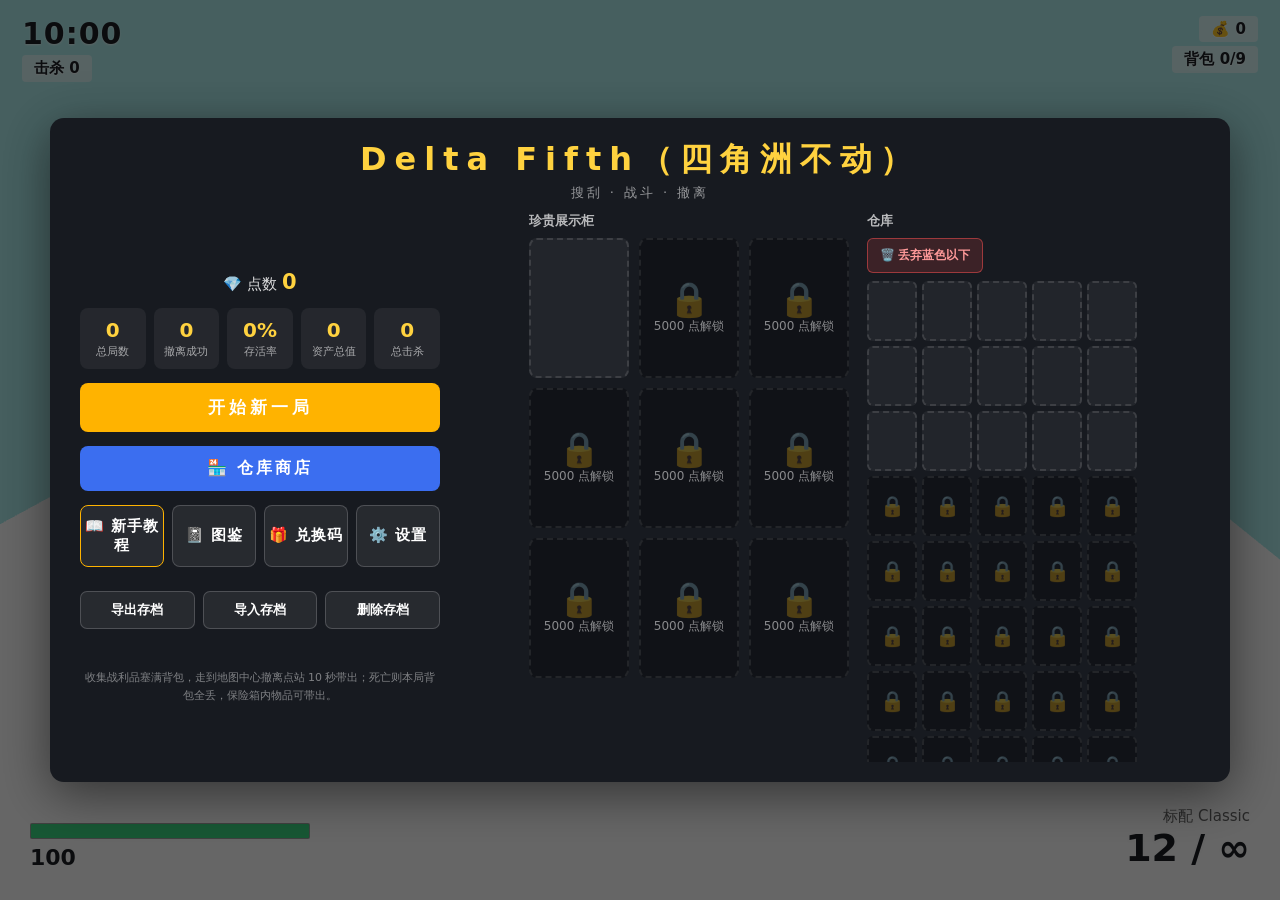
<file: index.html>
<!DOCTYPE html>
<html lang="zh-CN">
<head>
<meta charset="UTF-8">
<meta name="viewport" content="width=device-width, initial-scale=1.0, maximum-scale=1.0, user-scalable=no, viewport-fit=cover">
<meta name="theme-color" content="#0b0d10">
<meta name="mobile-web-app-capable" content="yes">
<meta name="apple-mobile-web-app-capable" content="yes">
<meta name="apple-mobile-web-app-status-bar-style" content="black-translucent">
<link rel="icon" href="data:image/svg+xml,%3Csvg xmlns='http://www.w3.org/2000/svg' viewBox='0 0 64 64'%3E%3Crect width='64' height='64' rx='12' fill='%230b0d10'/%3E%3Cpath d='M32 8l24 24-24 24L8 32z' fill='none' stroke='%23ffb300' stroke-width='3'/%3E%3Ccircle cx='32' cy='32' r='3' fill='%23ffb300'/%3E%3C/svg%3E">
<title>Delta Fifth（四角洲不动）· 撤离射击</title>
<link rel="stylesheet" href="style.css">
</head>
<body>
  <svg id="touch-icon-sprite" aria-hidden="true" focusable="false">
    <defs>
      <symbol id="ticon-fire" viewBox="0 0 64 64">
        <circle cx="32" cy="32" r="21" fill="none" stroke="currentColor" stroke-width="2.2"/>
        <circle cx="32" cy="32" r="12.5" fill="none" stroke="currentColor" stroke-width="1.2" opacity=".65"/>
        <path d="M32 3v15M32 46v15M3 32h15M46 32h15" fill="none" stroke="currentColor" stroke-width="2.6" stroke-linecap="round"/>
        <path d="M32 23.5l8.5 8.5-8.5 8.5-8.5-8.5z" fill="currentColor"/>
        <circle cx="32" cy="32" r="2" fill="#14171c"/>
      </symbol>
      <symbol id="ticon-ads" viewBox="0 0 64 64">
        <circle cx="32" cy="32" r="19" fill="none" stroke="currentColor" stroke-width="2"/>
        <circle cx="32" cy="32" r="4" fill="none" stroke="currentColor" stroke-width="1.8"/>
        <path d="M32 8v13M32 43v13M8 32h13M43 32h13" fill="none" stroke="currentColor" stroke-width="2.4" stroke-linecap="round"/>
        <path d="M15 15l6 6M49 15l-6 6M15 49l6-6M49 49l-6-6" fill="none" stroke="currentColor" stroke-width="1.2" opacity=".55"/>
      </symbol>
      <symbol id="ticon-reload" viewBox="0 0 64 64">
        <path d="M49 24a19 19 0 1 0 .5 15" fill="none" stroke="currentColor" stroke-width="3.4" stroke-linecap="round"/>
        <path d="M49 11v15H34" fill="none" stroke="currentColor" stroke-width="3.4" stroke-linecap="round" stroke-linejoin="round"/>
        <path d="M23 28h16l-2.5 15h-11z" fill="none" stroke="currentColor" stroke-width="2.4" stroke-linejoin="round"/>
        <path d="M26 23h10v5H26z" fill="currentColor" opacity=".9"/>
      </symbol>
      <symbol id="ticon-jump" viewBox="0 0 64 64">
        <path d="M16 37l16-16 16 16M16 51l16-16 16 16" fill="none" stroke="currentColor" stroke-width="4.2" stroke-linecap="round" stroke-linejoin="round"/>
        <path d="M10 17v-5h5M54 17v-5h-5" fill="none" stroke="currentColor" stroke-width="1.8" opacity=".45"/>
      </symbol>
      <symbol id="ticon-walk" viewBox="0 0 64 64">
        <path d="M27 9c3.8 0 6 2.7 6 6.5 0 4-2.7 6.8-6 6.8s-6-2.8-6-6.8c0-3.8 2.2-6.5 6-6.5z" fill="none" stroke="currentColor" stroke-width="2.5"/>
        <path d="M27 24c4 0 6.6 2 9 6l7.5 12.5-4.2 2.6-5.4-8.2-2 8.7 7.2 10.8-4.3 3L25 47l-2.3-9.5-6 5.8-3.2-3.6 7-8.5c1.6-2 3.5-3.2 6.5-3.2z" fill="currentColor"/>
        <path d="M13 52h11M38 58h12" fill="none" stroke="currentColor" stroke-width="1.8" opacity=".4"/>
      </symbol>
      <symbol id="ticon-interact" viewBox="0 0 64 64">
        <path d="M13 29l19-10 19 10v22H13z" fill="none" stroke="currentColor" stroke-width="2.6" stroke-linejoin="round"/>
        <path d="M13 29l19 10 19-10M32 39v12" fill="none" stroke="currentColor" stroke-width="1.6" opacity=".65"/>
        <path d="M38 13l3.2 3.2-6.5 6.5-3.2-3.2zM45 17l3 3" fill="none" stroke="currentColor" stroke-width="2" stroke-linecap="round"/>
        <path d="M22 17h8" stroke="currentColor" stroke-width="2" opacity=".5" stroke-linecap="round"/>
      </symbol>
      <symbol id="ticon-bag" viewBox="0 0 64 64">
        <path d="M20 22v-4c0-6 4.6-10 12-10s12 4 12 10v4" fill="none" stroke="currentColor" stroke-width="2.6"/>
        <path d="M14 23h36v17a18 18 0 0 1-18 18 18 18 0 0 1-18-18z" fill="none" stroke="currentColor" stroke-width="2.6" stroke-linejoin="round"/>
        <path d="M22 36h20M27 42h10" stroke="currentColor" stroke-width="2" opacity=".65" stroke-linecap="round"/>
        <path d="M24 23v8M40 23v8" stroke="currentColor" stroke-width="3" opacity=".9"/>
      </symbol>
      <symbol id="ticon-pause" viewBox="0 0 64 64">
        <circle cx="32" cy="32" r="22" fill="none" stroke="currentColor" stroke-width="2.2" opacity=".55"/>
        <path d="M25 22v20M39 22v20" stroke="currentColor" stroke-width="5.5" stroke-linecap="round"/>
      </symbol>
      <symbol id="ticon-boot" viewBox="0 0 64 64">
        <path d="M22 11h12v20l15 7v10H17c-3 0-5-2-5-5V29l7-3 3-15z" fill="none" stroke="currentColor" stroke-width="2.6" stroke-linejoin="round"/>
        <path d="M15 42h31" stroke="currentColor" stroke-width="2" opacity=".55"/>
        <path d="M21 23h8M21 29h6" stroke="currentColor" stroke-width="1.8" opacity=".55" stroke-linecap="round"/>
      </symbol>
      <symbol id="ticon-cross" viewBox="0 0 64 64">
        <path d="M25 12h14v13h13v14H39v13H25V39H12V25h13z" fill="none" stroke="currentColor" stroke-width="2.8" stroke-linejoin="round"/>
        <circle cx="32" cy="32" r="7" fill="none" stroke="currentColor" stroke-width="1.4" opacity=".6"/>
      </symbol>
      <symbol id="ticon-layout" viewBox="0 0 64 64">
        <path d="M24 12H12v12M40 12h12v12M24 52H12V40M40 52h12V40" fill="none" stroke="currentColor" stroke-width="2.7" stroke-linecap="round"/>
        <path d="M24 24h16v16H24z" fill="none" stroke="currentColor" stroke-width="1.8" stroke-dasharray="4 4"/>
        <path d="M32 8v10M32 46v10M8 32h10M46 32h10" stroke="currentColor" stroke-width="1.6" opacity=".7"/>
      </symbol>
      <symbol id="ticon-chev" viewBox="0 0 64 64">
        <path d="M18 26l14-14 14 14M18 48l14-14 14 14" fill="none" stroke="currentColor" stroke-width="5" stroke-linecap="round" stroke-linejoin="round"/>
      </symbol>
      <symbol id="ticon-minus" viewBox="0 0 24 24"><path d="M5 12h14" fill="none" stroke="currentColor" stroke-width="2.4" stroke-linecap="round"/></symbol>
      <symbol id="ticon-plus" viewBox="0 0 24 24"><path d="M5 12h14M12 5v14" fill="none" stroke="currentColor" stroke-width="2.4" stroke-linecap="round"/></symbol>
      <symbol id="ticon-pistol" viewBox="0 0 64 28">
        <path d="M8 8h36l5 6-9 2-4 8h-9l2-8H8z" fill="currentColor"/>
        <path d="M49 10h5v3h-5z" fill="currentColor" opacity=".6"/>
        <path d="M18 15h12v10H22l-2-5z" fill="currentColor" opacity=".82"/>
      </symbol>
      <symbol id="ticon-pistol2" viewBox="0 0 64 28">
        <path d="M6 9h40l14 4-2 4-15 1-4 9h-9l1-9H6z" fill="currentColor"/>
        <path d="M18 16h12v10h-8l-2-5z" fill="currentColor" opacity=".82"/>
        <path d="M35 9h4v4h-4z" fill="#111" opacity=".6"/>
      </symbol>
      <symbol id="ticon-smg" viewBox="0 0 64 28">
        <path d="M15 7h27l4 5 10 2v4H39l-3 8h-9l2-8H15z" fill="currentColor"/>
        <path d="M18 15h15v11H23l-3-5z" fill="currentColor" opacity=".8"/>
        <path d="M4 10h11v5H4z" fill="currentColor" opacity=".65"/>
        <path d="M42 8h3v3h-3z" fill="#111" opacity=".55"/>
      </symbol>
      <symbol id="ticon-rifle" viewBox="0 0 64 28">
        <path d="M5 9h44l11 3v4l-11 1-3 8h-9l1-8H24l-3 9h-8l2-9H5z" fill="currentColor"/>
        <path d="M19 15h16v11H26l-4-5z" fill="currentColor" opacity=".8"/>
        <path d="M31 9h15v3H31z" fill="#111" opacity=".4"/>
        <path d="M48 9h4v4h-4z" fill="currentColor" opacity=".55"/>
      </symbol>
      <symbol id="ticon-lmg" viewBox="0 0 64 28">
        <path d="M7 8h42l12 4-1 5-12 1-3 8h-9l2-8H25l-3 9h-8l2-9H7z" fill="currentColor"/>
        <path d="M20 15h14v11H24l-4-6z" fill="currentColor" opacity=".8"/>
        <circle cx="49" cy="19" r="6" fill="none" stroke="currentColor" stroke-width="2.2" opacity=".7"/>
        <path d="M4 10h10v4H4z" fill="currentColor" opacity=".6"/>
      </symbol>
    </defs>
  </svg>

  <div id="game-container">
    <canvas id="game-canvas"></canvas>

    <div id="hud">
      <!-- 准星 -->
      <div id="crosshair">
        <div class="ch-line ch-top"></div>
        <div class="ch-line ch-bottom"></div>
        <div class="ch-line ch-left"></div>
        <div class="ch-line ch-right"></div>
        <div class="ch-dot"></div>
      </div>

      <!-- 命中标记 -->
      <div id="hitmarker"><span></span></div>

      <!-- 血量 -->
      <div id="health-panel">
        <div id="health-bar"><div id="health-fill"></div></div>
        <div id="health-text">100</div>
      </div>

      <!-- 弹药 -->
      <div id="ammo-panel">
        <div id="weapon-name">标配 Classic</div>
        <div id="ammo-text">12 / 36</div>
      </div>

      <!-- 换弹倒计时 -->
      <div id="reload-indicator">
        <svg viewBox="0 0 64 64">
          <circle class="reload-ring-bg" cx="32" cy="32" r="28"></circle>
          <circle class="reload-ring" cx="32" cy="32" r="28"></circle>
        </svg>
        <span id="reload-text">0.0</span>
      </div>

      <!-- 顶部信息：击杀 / 倒计时 / 哈基币 / 背包 -->
      <div id="top-bar">
        <div class="top-left">
          <div id="time-text">10:00</div>
          <div id="kill-count">击杀 0</div>
        </div>
        <div class="top-right">
          <div id="gold-text">💰 0</div>
          <div id="backpack-count">背包 0/9</div>
        </div>
      </div>

      <!-- 开箱 / 撤离进度条 -->
      <div id="action-bar">
        <div id="action-label">撤离中…</div>
        <div id="action-track"><div id="action-fill"></div></div>
      </div>

      <!-- 交互提示 -->
      <div id="interact"></div>

      <!-- 短提示 -->
      <div id="prompt"></div>

      <!-- 拾取提示 -->
      <div id="pickup-toast"></div>

      <!-- 精英刷新横幅 -->
      <div id="elite-banner">精英 bot 刷新</div>

      <!-- 撤离阶段横幅 -->
      <div id="phase-banner"><span id="phase-banner-text"></span><span id="phase-banner-time"></span></div>

      <!-- 武器商店面板 -->
      <div id="shop-panel">
        <div id="shop-items"></div>
      </div>

      <!-- Tab 背包面板 -->
      <div id="backpack-panel">
        <button type="button" id="bp-close-btn" aria-label="关闭背包">✕</button>
        <div class="bp-title">🎒 背包 <span id="bp-gold" class="bp-gold">💰 哈基币 0</span></div>
        <div class="bp-main">
          <div class="bp-left">
            <div id="backpack-grid"></div>
          </div>
          <div class="sb-section">
            <div class="sb-subtitle" id="sb-subtitle">🔒 保险箱（0/4）</div>
            <div id="safebox-grid"></div>
          </div>
        </div>
        <div class="bp-hint">💡 把物品拖出面板外即可丢弃</div>
        <div class="bp-mobile-bar">
          <span>先点物品，再点目标格子进行移动 / 存入保险箱</span>
          <button type="button" id="bp-touch-discard">丢弃选中</button>
        </div>
      </div>

      <!-- 受伤闪屏 -->
      <div id="damage-flash"></div>

      <!-- 提示 -->
      <div id="hint">点击鼠标锁定视角 · WASD 移动 · 左键射击 · 右键开镜 · R 换弹 · F 开箱 · 长按 Tab 背包 · 1-5 切枪 · Shift 静步</div>
    </div>

    <!-- ==================== 手机横屏 · 手游键位 ==================== -->
    <div id="mobile-controls" aria-hidden="true">
      <!-- 空白区域拖动 = 瞄准 -->
      <div id="touch-aimzone" aria-label="拖动屏幕瞄准"></div>

      <!-- 安全区内层：避开刘海 / 挖孔 / 底部手势条，百分比坐标以此层为基准 -->
      <div id="touch-safe">
      <!-- 左上：虚拟摇杆 -->
      <div id="touch-joystick" class="tkey touch-joystick" data-key="move" role="group" aria-label="移动摇杆">
        <span class="joy-base">
          <span class="joy-axis joy-axis-h"></span>
          <span class="joy-axis joy-axis-v"></span>
          <span class="joy-tick joy-tick-w">W</span>
          <span class="joy-tick joy-tick-a">A</span>
          <span class="joy-tick joy-tick-s">S</span>
          <span class="joy-tick joy-tick-d">D</span>
          <span class="joy-knob" id="joy-knob">
            <span class="joy-knob-core"></span>
          </span>
        </span>
        <span class="tk-caption">移动 <b>MOVE</b></span>
      </div>

      <!-- 右下：开火主键 -->
      <button type="button" id="touch-fire" class="tkey tactical-key key-fire" data-key="fire" aria-label="开火">
        <span class="tk-halo"></span>
        <span class="tk-face">
          <svg class="tk-icon" viewBox="0 0 64 64" aria-hidden="true"><use href="#ticon-fire"></use></svg>
          <span class="tk-label">开火</span>
          <span class="tk-sub">FIRE</span>
        </span>
      </button>

      <!-- 开镜 -->
      <button type="button" id="touch-ads" class="tkey tactical-key key-ads" data-key="ads" aria-label="开镜">
        <span class="tk-face">
          <svg class="tk-icon" viewBox="0 0 64 64" aria-hidden="true"><use href="#ticon-ads"></use></svg>
          <span class="tk-label">开镜</span>
          <span class="tk-sub">ADS</span>
        </span>
      </button>

      <!-- 换弹 -->
      <button type="button" id="touch-reload" class="tkey tactical-key key-reload" data-key="reload" aria-label="换弹">
        <span class="tk-face">
          <svg class="tk-icon" viewBox="0 0 64 64" aria-hidden="true"><use href="#ticon-reload"></use></svg>
          <span class="tk-label">换弹</span>
          <span class="tk-sub">RELOAD</span>
        </span>
      </button>

      <!-- 跳跃 -->
      <button type="button" id="touch-jump" class="tkey tactical-key key-jump" data-key="jump" aria-label="跳跃">
        <span class="tk-face">
          <svg class="tk-icon" viewBox="0 0 64 64" aria-hidden="true"><use href="#ticon-jump"></use></svg>
          <span class="tk-label">跳跃</span>
          <span class="tk-sub">JUMP</span>
        </span>
      </button>

      <!-- 静步 -->
      <button type="button" id="touch-walk" class="tkey tactical-key key-walk" data-key="walk" aria-label="切换静步" aria-pressed="false">
        <span class="tk-face">
          <svg class="tk-icon" viewBox="0 0 64 64" aria-hidden="true"><use href="#ticon-boot"></use></svg>
          <span class="tk-label">静步</span>
          <span class="tk-sub">WALK</span>
        </span>
      </button>

      <!-- 开箱 / 补给 -->
      <button type="button" id="touch-interact" class="tkey tactical-key key-interact is-unavailable" data-key="interact" aria-label="交互">
        <span class="tk-progress" id="touch-interact-progress"></span>
        <span class="tk-face">
          <svg class="tk-icon" viewBox="0 0 64 64" aria-hidden="true"><use href="#ticon-interact"></use></svg>
          <span class="tk-label" id="touch-interact-label">开箱</span>
          <span class="tk-sub" id="touch-interact-sub">长按</span>
        </span>
      </button>

      <!-- 武器快捷栏 -->
      <div id="touch-weaponbar" class="tkey touch-weaponbar" data-key="weapons" role="group" aria-label="武器快捷栏">
        <div class="tw-shell">
          <div class="tw-slots" id="tw-slots"></div>
        </div>
        <span class="tw-caption" id="tw-caption">武器快捷栏 <b>WEAPONS</b></span>
      </div>
      </div><!-- /touch-safe -->

      <!-- 顶部快捷：背包 / 暂停 -->
      <div id="touch-quick" aria-label="快捷操作">
        <button type="button" id="touch-bag-btn" class="tq-btn" aria-label="打开背包">
          <svg viewBox="0 0 64 64" aria-hidden="true"><use href="#ticon-bag"></use></svg>
          <span>背包</span>
        </button>
        <button type="button" id="touch-pause-btn" class="tq-btn" aria-label="暂停">
          <svg viewBox="0 0 64 64" aria-hidden="true"><use href="#ticon-pause"></use></svg>
          <span>暂停</span>
        </button>
      </div>
    </div>

    <!-- 手机暂停面板 -->
    <div id="touch-pause" role="dialog" aria-modal="true" aria-labelledby="touch-pause-title">
      <div class="tp-box">
        <div class="tp-topline"><span>DELTA FIFTH</span><span>FIELD LINK · 横屏战术界面</span></div>
        <div class="tp-head">
          <div>
            <div class="tp-kicker">TACTICAL HOLD</div>
            <div class="tp-title" id="touch-pause-title">战术暂停</div>
          </div>
          <button type="button" id="touch-pause-close" class="tp-close" aria-label="继续游戏">✕</button>
        </div>
        <div class="tp-actions">
          <button type="button" id="tp-resume" class="tp-action tp-primary">
            <span class="tp-no">01</span>
            <span class="tp-action-main">继续行动<small>返回战场</small></span>
            <span class="tp-arrow">▶</span>
          </button>
          <button type="button" id="tp-layout" class="tp-action">
            <span class="tp-no">02</span>
            <span class="tp-action-main">自定义键位<small>拖动 / 缩放</small></span>
            <svg viewBox="0 0 64 64" aria-hidden="true"><use href="#ticon-layout"></use></svg>
          </button>
        </div>
        <div class="tp-sens">
          <div class="tp-sens-head"><span>视角灵敏度</span><b id="tp-sens-value">0.50</b></div>
          <input id="tp-sens-slider" type="range" min="0" max="1" step="0.01" value="0.5">
          <div class="tp-sens-scale"><span>稳</span><span>快</span></div>
        </div>
        <div class="tp-foot"><span class="tp-live-dot"></span>已启用手游键位 · 所有键位可在「自定义键位」中拖动与缩放</div>
      </div>
    </div>

    <!-- 键位布局编辑器 -->
    <div id="touch-layout-ui">
      <div class="tl-top">
        <div class="tl-brand">
          <span class="tl-mark"><svg viewBox="0 0 64 64" aria-hidden="true"><use href="#ticon-layout"></use></svg></span>
          <span><b>自定义手游键位</b><small>拖动键位移动 · 双指捏合缩放 · 自动保存</small></span>
        </div>
        <button type="button" id="tl-done">完成 <span>✓</span></button>
      </div>
      <div class="tl-dock">
        <div class="tl-current"><span>当前键位</span><b id="tl-selected-name">开火</b></div>
        <div class="tl-scaler">
          <span>大小</span>
          <button type="button" id="tl-shrink" aria-label="缩小选中键位"><svg viewBox="0 0 24 24" aria-hidden="true"><use href="#ticon-minus"></use></svg></button>
          <b id="tl-scale-val">100%</b>
          <button type="button" id="tl-grow" aria-label="放大选中键位"><svg viewBox="0 0 24 24" aria-hidden="true"><use href="#ticon-plus"></use></svg></button>
        </div>
        <button type="button" id="tl-reset" class="tl-reset">恢复默认</button>
      </div>
    </div>

    <!-- 竖屏提示 -->
    <div id="mobile-orientation" aria-live="polite">
      <div class="mo-card">
        <div class="mo-device" aria-hidden="true">
          <span class="mo-screen"><i></i><i></i><i></i></span>
          <span class="mo-rotate">↻</span>
        </div>
        <div class="mo-copy">
          <div class="mo-kicker">MOBILE FIELD SYSTEM</div>
          <div class="mo-title">请横屏握持</div>
          <p>检测到手机设备，横屏后将自动进入手游键位。<br>左摇杆移动，拖动空白屏幕瞄准，右下开火。</p>
          <div class="mo-chips"><span>横屏适配</span><span>自定义键位</span><span>自动检测</span></div>
        </div>
      </div>
    </div>

    <!-- 主菜单（仓库 + 统计） -->
    <div id="menu-panel">
      <div class="menu-box">
        <div class="menu-head">
          <h1>Delta Fifth（四角洲不动）</h1>
          <div class="menu-sub">搜刮 · 战斗 · 撤离</div>
          <div id="mobile-device-badge">
            <span class="md-signal"><i></i><i></i><i></i></span>
            <b>检测到手机</b>
            <span>横屏手游键位已启用 · 可自由拖动缩放</span>
          </div>
        </div>
        <div class="menu-body">
          <div class="menu-side">
            <div id="menu-points">💎 点数 <b id="menu-points-num">0</b></div>
            <div id="menu-stats"></div>
            <button id="start-run-btn">开始新一局</button>
            <button id="open-shop-btn">🏪 仓库商店</button>
            <div class="menu-btns-row">
              <button id="tutorial-btn">📖 新手教程</button>
              <button id="codex-btn">📓 图鉴</button>
              <button id="redeem-btn">🎁 兑换码</button>
              <button id="settings-btn">⚙️ 设置</button>
            </div>
            <div id="save-actions">
              <button id="export-save-btn">导出存档</button>
              <button id="import-save-btn">导入存档</button>
              <button id="delete-save-btn">删除存档</button>
              <input type="file" id="import-file" accept=".json,application/json" hidden>
            </div>
            <div class="menu-foot">收集战利品塞满背包，走到地图中心撤离点站 10 秒带出；死亡则本局背包全丢，保险箱内物品可带出。</div>
          </div>
          <div class="menu-warehouse">
            <div class="warehouse-wrap">
              <div class="wh-col">
                <div class="wh-label">珍贵展示柜</div>
                <div id="warehouse-left"></div>
              </div>
              <div class="wh-col">
                <div class="wh-label">仓库</div>
                <div class="wh-tools">
                  <button id="wh-sell-selected" hidden>售出选中</button>
                  <button id="wh-discard-low" title="丢弃常见/普通品质物品">🗑️ 丢弃蓝色以下</button>
                </div>
                <div id="warehouse-right"></div>
              </div>
            </div>
          </div>
        </div>
      </div>
    </div>

    <!-- 仓库商店 -->
    <div id="menu-shop">
      <div class="menu-shop-box">
        <div class="ms-head">
          <div class="ms-title">🏪 仓库商店</div>
          <div class="ms-points">💎 点数 <b id="ms-points-num">0</b></div>
          <button id="ms-close-btn" title="关闭">✕</button>
        </div>
        <div class="ms-body">
          <div class="ms-section">
            <div class="ms-section-title">📦 解锁格子</div>
            <div class="ms-row" id="ms-precious-row"></div>
            <div class="ms-row" id="ms-warehouse-row"></div>
            <div class="ms-row" id="ms-safe-row"></div>
          </div>
          <div class="ms-section">
            <div class="ms-section-title">🎨 展示柜皮肤</div>
            <div id="ms-skins"></div>
          </div>
        </div>
      </div>
    </div>

    <!-- 开局进入方式选择 -->
    <div id="loadout-panel">
      <div class="loadout-box">
        <div class="lo-head">
          <div class="lo-title">🎯 选择进入方式</div>
          <div class="lo-points">💎 点数 <b id="lo-points">0</b></div>
        </div>
        <div class="lo-section">
          <div class="lo-section-title">进入方式（二选一）</div>
          <div id="lo-entries"></div>
        </div>
        <div class="lo-section">
          <div class="lo-section-title">护甲（可选）</div>
          <div id="lo-armor" class="lo-grid"></div>
        </div>
        <div class="lo-section">
          <div class="lo-section-title">开局携带装备（可选）</div>
          <div id="lo-equip" class="lo-grid"></div>
        </div>
        <div class="lo-section">
          <div class="lo-section-title">武器（可选）</div>
          <div id="lo-weapons" class="lo-grid"></div>
        </div>
        <div id="lo-summary"></div>
        <div class="lo-btns">
          <button id="lo-cancel-btn">返回</button>
          <button id="lo-confirm-btn">进入地图</button>
        </div>
      </div>
    </div>

    <!-- 检视详情页（珍贵展示柜物品放大至全屏） -->
    <div id="item-detail">
      <div class="detail-box">
        <div class="detail-head">
          <div class="detail-title">🔍 检视</div>
          <button id="detail-close-btn" title="关闭">✕</button>
        </div>
        <div id="detail-body"></div>
      </div>
    </div>

    <!-- 新手教程 -->
    <div id="tutorial-panel">
      <div class="tutorial-box">
        <div class="tut-head">
          <div class="tut-title">📖 新手教程 · 玩法说明</div>
          <button id="tutorial-close-btn" title="关闭">✕</button>
        </div>
        <div class="tut-body">
          <h3>🎯 目标：搜刮 → 战斗 → 撤离</h3>
          <p>进图搜刮物资塞满 9 格背包，走到地图中心撤离点站 10 秒带出。撤离成功则背包物品存入仓库；死亡则本局背包全丢（保险箱内物品除外）。</p>
          <h3>🚁 撤离时间线（10 分钟）</h3>
          <p>开局 60 秒内无法撤离；60~90 秒为付费撤离（需支付 500 哈基币，不足则无法撤离）；90 秒后进入无条件免费撤离；第 7 分钟提示「即将结束」；第 8 分钟起再次付费撤离（持续 120 秒）；10 分钟耗尽仍未撤离则失败。付费撤离从背包按品质低到高删除价值 500 的物品，超出部分转为点数。</p>
          <h3>🕹️ 操作</h3>
          <p>电脑：WASD 移动 · 鼠标锁定视角 · 左键射击 · 右键开镜 · R 换弹 · 1-5 切枪 · Shift 静步 · F 开箱 · 长按 Tab 打开背包。</p>
          <h3>📱 手机横屏 · 手游键位</h3>
          <p>检测到手机后会自动启用横屏手游键位：左侧摇杆移动，拖动空白屏幕瞄准，右下开火，周围是开镜 / 换弹 / 跳跃 / 静步 / 开箱交互，底部为武器快捷栏。点击顶部「暂停」可调整视角灵敏度或进入「自定义键位」，拖动键位定位、双指捏合或加减按钮缩放，布局会自动保存。横屏受限时会显示旋转提示。</p>
          <h3>🚪 进入方式</h3>
          <p>开局选择进入方式：eco 进入（50 血 · 背包 6 格 · 免费）或买票进入（100 血 · 背包 9 格 · 200 点）；可选购护甲（半甲 / 全甲 / 重甲，加血加背包格）、血包、开局武器（鬼魅 / 蜂刺 / 狂徒）。</p>
          <h3>💰 局内哈基币</h3>
          <p>击杀 Bot 或开箱会掉落哈基币；靠近武器商店按 2/3/4/5 买枪、6 买血包。哈基币每局清零。</p>
          <h3>🔒 保险箱</h3>
          <p>把贵重物品拖进保险箱，死亡也能带出。保险箱格子靠仓库商店累计消费点数解锁（消费满 10000 点自动 +1 格，最多 4 格）。</p>
          <h3>💎 点数（元货币）</h3>
          <p>仓库物品「售出」换成点数，点数用于解锁仓库格子、购买展示柜皮肤、强化开局装备，持久保存。</p>
          <h3>👾 敌人</h3>
          <p>普通 Bot 巡逻 / 会听枪声来查；开局 5 分钟后刷新 2 个精英 Bot（1000 血、各掉 2 个红箱），此后每 90 秒删旧并重刷 2 个。</p>
          <h3>✨ 品质与磨损</h3>
          <p>物品进仓库后随机获得崭新度（1.0 为崭新、0.0 为完全磨损，越新图标越清晰、价格越高）；点击珍贵展示柜物品可进入「检视」查看详情。</p>
        </div>
      </div>
    </div>

    <!-- 图鉴 -->
    <div id="codex-panel">
      <div class="codex-box">
        <div class="codex-head">
          <div class="codex-title" id="codex-title">📓 图鉴</div>
          <button id="codex-close-btn" title="关闭">✕</button>
        </div>
        <div class="codex-body" id="codex-grid"></div>
      </div>
    </div>

    <!-- 兑换码 -->
    <div id="redeem-panel">
      <div class="redeem-box">
        <div class="redeem-head">
          <div class="redeem-title">🎁 兑换码</div>
          <button id="redeem-close-btn" title="关闭">✕</button>
        </div>
        <div class="redeem-body">
          <p class="redeem-tip">输入兑换码可解锁全部内容。</p>
          <input id="redeem-input" type="text" placeholder="请输入兑换码" maxlength="32" autocomplete="off">
          <div class="redeem-btns">
            <button id="redeem-cancel-btn">取消</button>
            <button id="redeem-confirm-btn">兑换</button>
          </div>
        </div>
      </div>
    </div>

    <!-- 设置 -->
    <div id="settings-panel">
      <div class="settings-box">
        <div class="settings-head">
          <div class="settings-title">⚙️ 设置</div>
          <button id="settings-close-btn" title="关闭">✕</button>
        </div>
        <div class="settings-body">
          <div class="settings-row">
            <div class="settings-label">开镜方式</div>
            <div class="settings-ads">
              <button id="ads-hold-btn" class="ads-opt">长按开镜</button>
              <button id="ads-toggle-btn" class="ads-opt">点击开镜</button>
            </div>
          </div>
          <div class="settings-row">
            <div class="settings-label">灵敏度 <b id="sens-value">0.50</b></div>
            <input id="sens-slider" type="range" min="0" max="1" step="0.01" value="0.5">
            <div class="settings-scale"><span>特别低 0</span><span>特别高 1</span></div>
          </div>
        </div>
      </div>
    </div>

    <!-- 导入存档二次确认 -->
    <div id="import-warn-panel">
      <div class="redeem-box">
        <div class="redeem-head">
          <div class="redeem-title">⚠️ 导入存档</div>
          <button id="import-warn-close-btn" title="关闭">✕</button>
        </div>
        <div class="redeem-body">
          <p class="redeem-tip">这时候导入会覆盖原存档！<br>原存档无法找回！请先保存。</p>
          <div class="redeem-btns">
            <button id="import-warn-export-btn">导出存档</button>
            <button id="import-warn-ok-btn">知道了</button>
          </div>
        </div>
      </div>
    </div>

    <!-- 结算界面 -->
    <div id="result-panel">
      <div class="result-box">
        <div id="result-title">撤离成功！</div>
        <div id="result-stats"></div>
        <div class="result-btns">
          <button id="result-retry-btn">再战一局</button>
          <button id="result-menu-btn">返回仓库</button>
        </div>
      </div>
    </div>
  </div>

  <div id="menu-toast"></div>

  <script src="js/three.min.js"></script>
  <script src="js/audio.js"></script>
  <script src="js/settings.js"></script>
  <script src="js/effects.js"></script>
  <script src="js/map.js"></script>
  <script src="js/items.js"></script>
  <script src="js/inspect.js"></script>
  <script src="js/inventory.js"></script>
  <script src="js/boxes.js"></script>
  <script src="js/extract.js"></script>
  <script src="js/shop.js"></script>
  <script src="js/weapons.js"></script>
  <script src="js/enemy.js"></script>
  <script src="js/player.js"></script>
  <script src="js/hud.js"></script>
  <script src="js/touch.js"></script>
  <script src="js/main.js"></script>
</body>
</html>
</file>
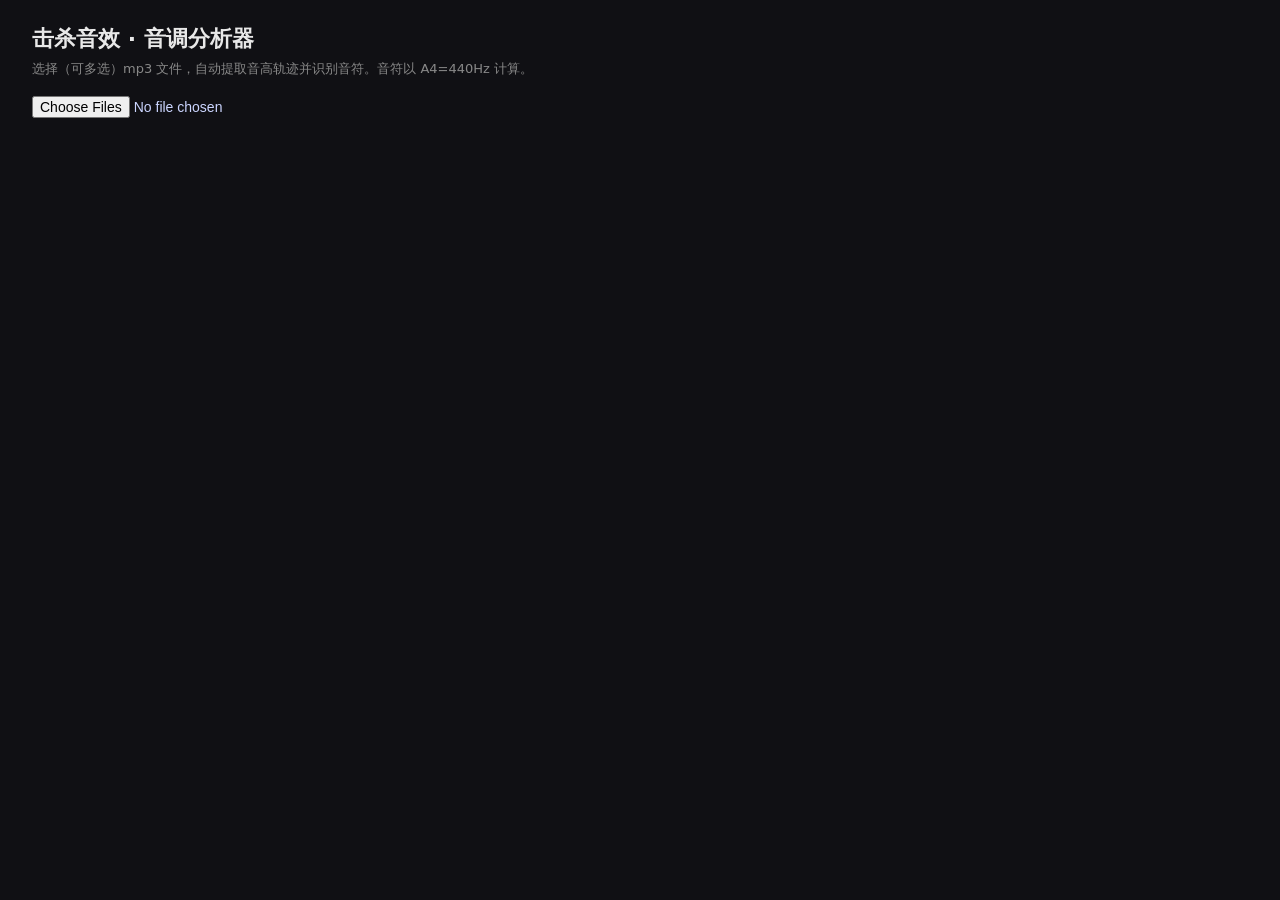
<file: pitch-analyzer.html>
<!DOCTYPE html>
<html lang="zh-CN">
<head>
<meta charset="utf-8">
<title>音效音调分析器</title>
<style>
  html,body{margin:0;padding:0;background:#101014;color:#e8e8e8;font-family:'Segoe UI','Microsoft YaHei',system-ui,sans-serif;}
  body{padding:24px 32px;}
  h1{font-size:22px;margin:0 0 6px;}
  .sub{color:#888;font-size:13px;margin-bottom:18px;}
  #file{display:block;margin-bottom:20px;font-size:14px;color:#cbd5ff;}
  .card{background:#17171c;border:1px solid #26262e;border-radius:8px;padding:16px 18px;margin-bottom:16px;}
  .card h2{font-size:16px;margin:0 0 8px;color:#cfe3ff;}
  canvas{display:block;width:100%;background:#0a0a0c;border-radius:4px;margin-bottom:10px;}
  .notes{font-size:13px;line-height:1.7;font-family:Consolas,monospace;color:#c8c8c8;}
  .notes b{color:#8ff0c0;font-weight:600;}
  .note-tag{display:inline-block;background:#1f2a24;color:#9ff0b0;border-radius:4px;padding:1px 8px;margin-right:6px;font-weight:700;}
</style>
</head>
<body>
  <h1>击杀音效 · 音调分析器</h1>
  <div class="sub">选择（可多选）mp3 文件，自动提取音高轨迹并识别音符。音符以 A4=440Hz 计算。</div>
  <input type="file" id="file" accept="audio/*" multiple>
  <div id="results"></div>

<script>
const NOTE_NAMES = ['C','C#','D','D#','E','F','F#','G','G#','A','A#','B'];

function midiNote(f) { return 69 + 12 * Math.log2(f / 440); }
function noteName(m) { const n = Math.round(m); return NOTE_NAMES[((n % 12) + 12) % 12] + (Math.floor(n / 12) - 1); }
function cents(m) { return Math.round((m - Math.round(m)) * 100); }
function median(arr) { const s = arr.slice().sort((a,b)=>a-b); return s[Math.floor(s.length/2)]; }

// 自相关基频估计：返回该帧主频（Hz），静音返回 0
function estimatePitch(frame, sr) {
  const minLag = Math.max(2, Math.floor(sr / 2000)); // 上限 2000Hz
  const maxLag = Math.min(frame.length - 1, Math.floor(sr / 70)); // 下限 70Hz
  let bestLag = -1, bestScore = -Infinity;
  const n = frame.length;
  for (let lag = minLag; lag <= maxLag; lag++) {
    let num = 0, d1 = 0, d2 = 0;
    for (let i = 0; i + lag < n; i++) {
      const a = frame[i], b = frame[i + lag];
      num += a * b; d1 += a * a; d2 += b * b;
    }
    const score = num / Math.sqrt((d1 * d2) || 1);
    if (score > bestScore) { bestScore = score; bestLag = lag; }
  }
  if (bestLag <= 0) return 0;
  return sr / bestLag;
}

// 块平均降采样（近似低通），提速并减少计算
function downsample(samples, sr, targetSr) {
  const factor = sr / targetSr;
  const outLen = Math.floor(samples.length / factor);
  const out = new Float32Array(outLen);
  for (let i = 0; i < outLen; i++) {
    const s = Math.floor(i * factor), e = Math.floor((i + 1) * factor);
    let sum = 0;
    for (let j = s; j < e; j++) sum += samples[j];
    out[i] = sum / (e - s);
  }
  return { data: out, sr: targetSr };
}

function buildTrack(samples, sr) {
  const { data, sr: dsr } = downsample(samples, sr, 16000);
  const win = 1024, hop = 256;
  const track = [];
  for (let start = 0; start + win <= data.length; start += hop) {
    let rms = 0;
    for (let i = 0; i < win; i++) rms += data[start + i] * data[start + i];
    rms = Math.sqrt(rms / win);
    let f = 0;
    if (rms > 0.008) {
      const frame = data.subarray(start, start + win);
      f = estimatePitch(frame, dsr);
    }
    track.push({ t: start / dsr, f });
  }
  return track;
}

// 把音高轨迹切分成稳定音符段
function segment(track) {
  const notes = [];
  let cur = null;
  const flush = () => { if (cur && cur.samples.length >= 3 && (cur.end - cur.start) > 0.035) notes.push(cur); cur = null; };
  for (const p of track) {
    if (p.f <= 0) { flush(); continue; }
    const m = midiNote(p.f);
    if (!cur) { cur = { start: p.t, end: p.t, samples: [p.f], lastMidi: m }; }
    else if (Math.abs(m - cur.lastMidi) < 0.45) { cur.samples.push(p.f); cur.end = p.t; cur.lastMidi = m; }
    else { flush(); cur = { start: p.t, end: p.t, samples: [p.f], lastMidi: m }; }
  }
  flush();
  return notes.map(n => {
    const f = median(n.samples);
    const m = midiNote(f);
    return { start: n.start, end: n.end, dur: n.end - n.start, freq: f, name: noteName(m), cents: cents(m) };
  });
}

function draw(track, canvas) {
  const W = canvas.width, H = canvas.height;
  const g = canvas.getContext('2d');
  g.clearRect(0, 0, W, H);
  g.fillStyle = '#0a0a0c'; g.fillRect(0, 0, W, H);
  const fmin = 80, fmax = 2000;
  const tmax = track.length ? track[track.length - 1].t : 1;
  const padL = 46, padR = 10, padT = 10, padB = 22;
  const X = t => padL + t / tmax * (W - padL - padR);
  const Y = f => H - padB - (Math.log2(f) - Math.log2(fmin)) / (Math.log2(fmax) - Math.log2(fmin)) * (H - padT - padB);

  g.font = '10px Consolas'; g.fillStyle = '#666';
  for (let m = 36; m <= 95; m++) { // C2 ~ B6
    const f = 440 * Math.pow(2, (m - 69) / 12);
    if (f < fmin || f > fmax) continue;
    const isC = NOTE_NAMES[m % 12] === 'C';
    g.strokeStyle = isC ? '#3a3a44' : '#232329';
    g.beginPath(); g.moveTo(padL, Y(f)); g.lineTo(W - padR, Y(f)); g.stroke();
    if (isC) { g.fillStyle = '#888'; g.fillText(noteName(m), 4, Y(f) + 3); }
  }
  // 时间轴
  g.fillStyle = '#777';
  for (let t = 0; t <= tmax; t += 0.5) g.fillText(t.toFixed(1) + 's', X(t), H - 6);

  g.strokeStyle = '#00e0ff'; g.lineWidth = 1.5; g.beginPath();
  let started = false;
  for (const p of track) {
    if (p.f <= 0) { started = false; continue; }
    const px = X(p.t), py = Y(Math.min(fmax, Math.max(fmin, p.f)));
    if (!started) { g.moveTo(px, py); started = true; } else g.lineTo(px, py);
  }
  g.stroke();
}

const fileInput = document.getElementById('file');
const resultsEl = document.getElementById('results');

fileInput.addEventListener('change', async () => {
  resultsEl.innerHTML = '';
  const files = Array.from(fileInput.files).sort((a,b) => {
    const ka = parseInt(a.name.match(/_(\d)_/)?.[1] || '9'), kb = parseInt(b.name.match(/_(\d)_/)?.[1] || '9');
    return ka - kb;
  });
  const ctx = new (window.AudioContext || window.webkitAudioContext)();
  for (const file of files) {
    try {
      const buf = await file.arrayBuffer();
      const audio = await ctx.decodeAudioData(buf);
      let samples = audio.getChannelData(0);
      if (audio.numberOfChannels > 1) {
        const r = audio.getChannelData(1);
        const mix = new Float32Array(samples.length);
        for (let i = 0; i < samples.length; i++) mix[i] = (samples[i] + r[i]) / 2;
        samples = mix;
      }
      const track = buildTrack(samples, audio.sampleRate);
      const notes = segment(track);

      const card = document.createElement('div'); card.className = 'card';
      const h = document.createElement('h2'); h.textContent = file.name; card.appendChild(h);
      const cv = document.createElement('canvas'); cv.width = 920; cv.height = 200; card.appendChild(cv);
      draw(track, cv);
      const nl = document.createElement('div'); nl.className = 'notes';
      if (notes.length) {
        nl.innerHTML = notes.map((n, i) =>
          `<span class="note-tag">${n.name}</span>${n.start.toFixed(2)}s 起 · ${n.freq.toFixed(1)}Hz · 时长 ${n.dur.toFixed(2)}s`
        ).join('<br>');
      } else nl.textContent = '（未识别到稳定音符）';
      card.appendChild(nl);
      resultsEl.appendChild(card);
    } catch (err) {
      const card = document.createElement('div'); card.className = 'card';
      card.textContent = file.name + ' 解析失败：' + err.message;
      resultsEl.appendChild(card);
    }
  }
});
</script>
</body>
</html>
</file>
<file: style.css>
* { margin: 0; padding: 0; box-sizing: border-box; }

html, body {
  width: 100%; height: 100%;
  overflow: hidden;
  background: #000;
  font-family: 'Segoe UI', 'Microsoft YaHei', system-ui, sans-serif;
  user-select: none;
}

#game-container { position: relative; width: 100%; height: 100%; }
#game-canvas { display: block; width: 100%; height: 100%; cursor: crosshair; }
#hud { position: absolute; inset: 0; pointer-events: none; }

/* ---------- 准星 ---------- */
#crosshair {
  --gap: 5px; --len: 6px; --thick: 1px; --color: #14161a;
  position: absolute; top: 50%; left: 50%;
  transform: translate(-50%, -50%);
  width: 0; height: 0;
}
.ch-line { position: absolute; background: var(--color); box-shadow: 0 0 0 1px rgba(255,255,255,0.95), 0 0 3px rgba(0,0,0,0.6); }
.ch-top    { width: var(--thick); height: var(--len); left: calc(var(--thick) / -2); bottom: var(--gap); }
.ch-bottom { width: var(--thick); height: var(--len); left: calc(var(--thick) / -2); top: var(--gap); }
.ch-left   { width: var(--len); height: var(--thick); top: calc(var(--thick) / -2); right: var(--gap); }
.ch-right  { width: var(--len); height: var(--thick); top: calc(var(--thick) / -2); left: var(--gap); }
.ch-dot {
  position: absolute; width: 2px; height: 2px; left: -1px; top: -1px;
  background: var(--color); border-radius: 50%;
  box-shadow: 0 0 0 1px rgba(255,255,255,0.95);
}

/* ---------- 命中标记 ---------- */
#hitmarker { position: absolute; top: 50%; left: 50%; transform: translate(-50%, -50%); display: none; }
#hitmarker.show { display: block; }
#hitmarker span { display: block; width: 18px; height: 18px; position: relative; }
#hitmarker span::before, #hitmarker span::after {
  content: ''; position: absolute; background: #fff; width: 2px; height: 100%; left: 8px;
}
#hitmarker span::before { transform: rotate(45deg); }
#hitmarker span::after  { transform: rotate(-45deg); }
#hitmarker.head span::before, #hitmarker.head span::after { background: #ff4444; }
#hitmarker.kill span::before, #hitmarker.kill span::after { background: #ff2222; width: 3px; }

/* ---------- 血量 ---------- */
#health-panel { position: absolute; left: 30px; bottom: 30px; width: 280px; }
#health-bar {
  height: 16px; background: rgba(0,0,0,0.5);
  border: 1px solid rgba(255,255,255,0.25); border-radius: 2px; overflow: hidden;
}
#health-fill { height: 100%; width: 100%; background: #3ddc84; transition: width 0.15s, background 0.3s; }
#health-text { color: #1b1e24; font-size: 22px; font-weight: 700; margin-top: 6px; text-shadow: 0 1px 2px rgba(255,255,255,0.7); }

/* ---------- 弹药 ---------- */
#ammo-panel { position: absolute; right: 30px; bottom: 30px; text-align: right; }
#weapon-name { color: rgba(0,0,0,0.62); font-size: 15px; text-shadow: 0 1px 1px rgba(255,255,255,0.6); }
#ammo-text { color: #1b1e24; font-size: 38px; font-weight: 700; text-shadow: 0 1px 2px rgba(255,255,255,0.7); }

/* ---------- 换弹倒计时 ---------- */
#reload-indicator {
  position: absolute; right: 44px; bottom: 122px;
  width: 60px; height: 60px; display: none;
  align-items: center; justify-content: center;
}
#reload-indicator.show { display: flex; }
#reload-indicator svg { position: absolute; inset: 0; transform: rotate(-90deg); }
.reload-ring-bg { fill: none; stroke: rgba(0,0,0,0.22); stroke-width: 5; }
.reload-ring {
  fill: none; stroke: #1b1e24; stroke-width: 5; stroke-linecap: round;
  stroke-dasharray: 175.93; stroke-dashoffset: 175.93;
}
#reload-text { position: relative; color: #1b1e24; font-size: 20px; font-weight: 700; text-shadow: 0 1px 2px rgba(255,255,255,0.7); }

/* ---------- 顶部信息 ---------- */
#top-bar {
  position: absolute; top: 16px; left: 0; right: 0;
  display: flex; justify-content: space-between; align-items: flex-start;
  padding: 0 22px;
}
#kill-count, #gold-text, #backpack-count {
  color: #1b1e24; font-size: 15px; font-weight: 600;
  background: rgba(255,255,255,0.55); padding: 4px 12px; border-radius: 4px;
  text-shadow: 0 1px 1px rgba(255,255,255,0.7);
}
.top-left { display: flex; flex-direction: column; align-items: flex-start; gap: 4px; }
#time-text {
  color: #1b1e24; font-size: 30px; font-weight: 800; letter-spacing: 1px;
  text-shadow: 0 1px 2px rgba(255,255,255,0.7);
}
#time-text.low { color: #c62828; animation: timeBlink 0.8s infinite; }
@keyframes timeBlink { 0%,100% { opacity: 1; } 50% { opacity: 0.45; } }
.top-right { display: flex; flex-direction: column; align-items: flex-end; gap: 4px; }

/* ---------- 开箱 / 撤离进度条 ---------- */
#action-bar {
  position: absolute; top: 74px; left: 50%; transform: translateX(-50%);
  width: 300px; text-align: center; display: none;
}
#action-bar.show { display: block; }
#action-label { color: #1b1e24; font-size: 15px; font-weight: 700; margin-bottom: 5px; text-shadow: 0 1px 2px rgba(255,255,255,0.7); }
#action-track { height: 12px; background: rgba(0,0,0,0.4); border-radius: 6px; overflow: hidden; border: 1px solid rgba(255,255,255,0.3); }
#action-fill { height: 100%; width: 0; background: #00b8d4; transition: width 0.1s linear; }

/* ---------- 交互提示 ---------- */
#interact {
  position: absolute; bottom: 118px; left: 50%; transform: translateX(-50%);
  color: #1b1e24; font-size: 15px; font-weight: 700; text-align: center;
  background: rgba(255,255,255,0.75); padding: 7px 16px; border-radius: 5px;
  text-shadow: 0 1px 1px rgba(255,255,255,0.7);
  display: none;
}
#interact.show { display: block; }

/* ---------- 短提示 ---------- */
#prompt {
  position: absolute; top: 38%; left: 50%; transform: translate(-50%, -50%);
  color: #fff; font-size: 20px; font-weight: 700; letter-spacing: 1px;
  background: rgba(0,0,0,0.5); padding: 8px 18px; border-radius: 6px;
  opacity: 0; transition: opacity 0.15s; white-space: nowrap;
}
#prompt.show { opacity: 1; }

/* ---------- 拾取播报（倒计时下方） ---------- */
#pickup-toast {
  position: absolute; top: 58px; left: 50%; transform: translateX(-50%) translateY(-6px);
  display: flex; align-items: center; gap: 10px;
  padding: 9px 18px; border-radius: 10px;
  background: rgba(18,20,24,0.82); border: 2px solid rgba(255,255,255,0.28);
  box-shadow: 0 4px 24px rgba(0,0,0,0.55), 0 0 0 1px rgba(255,255,255,0.06) inset;
  color: #fff; font-weight: 800; white-space: nowrap;
  opacity: 0; transition: opacity 0.2s, transform 0.2s; pointer-events: none;
}
#pickup-toast.show { opacity: 1; transform: translateX(-50%) translateY(0); }
.pt-icon { width: 44px; height: 44px; object-fit: contain; filter: drop-shadow(0 0 6px rgba(255,255,255,0.35)); }
.pt-rarity { font-size: 20px; font-weight: 800; text-shadow: 0 1px 3px rgba(0,0,0,0.6); }
.pt-name { font-size: 20px; color: #fff; text-shadow: 0 1px 3px rgba(0,0,0,0.6); }
.pt-price { font-size: 22px; color: #ffd23f; font-weight: 800; text-shadow: 0 1px 3px rgba(0,0,0,0.6); }
.pt-note { font-size: 15px; color: #4bd97a; font-weight: 700; }

/* ---------- 精英刷新横幅（顶部飘过） ---------- */
#elite-banner {
  position: absolute; top: 60px; left: 50%;
  transform: translate(-50%, 0);
  color: #ff3b3b; font-size: 34px; font-weight: 900; letter-spacing: 4px;
  text-shadow: 0 0 12px rgba(255,0,0,0.9), 0 2px 4px rgba(0,0,0,0.7);
  white-space: nowrap; pointer-events: none; opacity: 0;
}
#elite-banner.show { animation: eliteDrift 4.5s ease-in-out forwards; }
@keyframes eliteDrift {
  0%   { opacity: 0; transform: translate(-50%, 0) translateX(60vw); }
  15%  { opacity: 1; transform: translate(-50%, 0) translateX(0); }
  85%  { opacity: 1; transform: translate(-50%, 0) translateX(0); }
  100% { opacity: 0; transform: translate(-50%, 0) translateX(-60vw); }
}

/* ---------- 撤离阶段横幅 ---------- */
#phase-banner {
  position: absolute; top: 110px; left: 50%; transform: translateX(-50%);
  color: #fff; font-size: 22px; font-weight: 800; letter-spacing: 2px;
  background: rgba(0,0,0,0.55); border: 1px solid rgba(255,255,255,0.25);
  padding: 8px 20px; border-radius: 8px; text-align: center;
  white-space: nowrap; pointer-events: none; opacity: 0; transition: opacity 0.25s;
}
#phase-banner.show { opacity: 1; }
#phase-banner-time { color: #ffd23f; margin-left: 8px; font-variant-numeric: tabular-nums; }

/* ---------- 武器商店 ---------- */
#shop-panel {
  position: absolute; right: 30px; top: 50%; transform: translateY(-50%);
  width: 250px; background: rgba(20,22,26,0.88); border-radius: 8px; padding: 12px;
  color: #fff; display: none; pointer-events: none;
}
#shop-panel.show { display: block; }
.shop-title { font-size: 14px; font-weight: 700; margin-bottom: 8px; text-align: center; }
.shop-item { display: flex; align-items: center; gap: 8px; padding: 7px 9px; border-radius: 5px; margin-bottom: 5px; background: rgba(255,255,255,0.06); }
.shop-item.owned { background: rgba(75,217,122,0.18); }
.shop-item.poor { opacity: 0.5; }
.shop-key { width: 20px; height: 20px; line-height: 20px; text-align: center; background: rgba(255,255,255,0.15); border-radius: 4px; font-size: 12px; font-weight: 700; flex-shrink: 0; }
.shop-name { flex: 1; font-size: 13px; }
.shop-price { font-size: 12px; font-weight: 700; color: #ffd23f; }
.shop-item.owned .shop-price { color: #4bd97a; }
.shop-foot { font-size: 11px; color: rgba(255,255,255,0.55); text-align: center; margin-top: 6px; }

/* ---------- 背包面板 ---------- */
#backpack-panel {
  position: absolute; top: 50%; left: 50%; transform: translate(-50%, -50%);
  width: 680px; max-width: 94vw; background: rgba(20,22,26,0.9); border-radius: 10px; padding: 16px;
  color: #fff; display: none; pointer-events: auto;
}
#backpack-panel.show { display: block; }
.bp-title { font-size: 16px; font-weight: 700; margin-bottom: 10px; text-align: center; }
.bp-main { display: flex; gap: 12px; align-items: flex-start; }
.bp-left { flex: 1 1 auto; min-width: 0; display: flex; flex-direction: column; gap: 10px; }
#backpack-grid { display: grid; grid-template-columns: repeat(3, 1fr); gap: 8px; }
.bp-cell {
  aspect-ratio: 1 / 1; border-radius: 6px; border: 2px solid var(--c, #444);
  background: rgba(255,255,255,0.05); display: flex; flex-direction: column;
  align-items: center; justify-content: center; gap: 3px; padding: 6px; overflow: hidden;
}
.bp-cell.empty { border: 2px dashed rgba(255,255,255,0.15); }
.bp-emoji { order: 0; width: 36px; height: 36px; flex: 0 0 auto; object-fit: contain; }
.bp-price { order: 2; flex: 0 0 auto; font-size: 11px; color: #ffd23f; font-weight: 700; }
.bp-info { order: 1; flex: 0 1 auto; min-width: 0; max-width: 100%; display: flex; flex-direction: column; align-items: center; gap: 1px; }
.bp-rarity { font-size: 10px; font-weight: 700; line-height: 1.1; text-align: center; }
.bp-name { font-size: 12px; color: rgba(255,255,255,0.95); line-height: 1.2; text-align: center; max-width: 100%; overflow-wrap: break-word; }

.bp-hint { margin-top: 10px; font-size: 11px; color: rgba(255,255,255,0.55); text-align: center; }

/* ---------- 受伤闪屏 ---------- */
#damage-flash {
  position: absolute; inset: 0;
  background: radial-gradient(ellipse at center, rgba(255,0,0,0) 40%, rgba(255,0,0,0.5) 100%);
  opacity: 0; transition: opacity 0.18s;
}
#damage-flash.show { opacity: 1; }

/* ---------- 提示 ---------- */
#hint {
  position: absolute; bottom: 90px; left: 50%; transform: translateX(-50%);
  color: rgba(255,255,255,0.85); font-size: 13px; text-align: center;
  background: rgba(0,0,0,0.4); padding: 8px 14px; border-radius: 4px;
}

/* ---------- 主菜单 ---------- */
#menu-panel {
  position: absolute; inset: 0; z-index: 100;
  background: rgba(0, 0, 0, 0.6);
  display: none; align-items: center; justify-content: center;
  pointer-events: auto; overflow: auto;
}
#menu-panel.show { display: flex; }
.menu-box {
  background: #171a20; color: #fff; border-radius: 14px;
  padding: 20px 30px; text-align: center;
  width: min(94vw, 1180px); aspect-ratio: 16 / 9; max-height: 92vh;
  display: flex; flex-direction: column;
  box-shadow: 0 12px 50px rgba(0, 0, 0, 0.5); margin: 20px 0;
}
.menu-head { flex: 0 0 auto; margin-bottom: 10px; }
.menu-box h1 { font-size: 32px; letter-spacing: 8px; margin-bottom: 2px; color: #ffd23f; }
.menu-sub { font-size: 13px; color: rgba(255,255,255,0.55); letter-spacing: 3px; }
.menu-body { flex: 1; min-height: 0; display: flex; gap: 26px; }
.menu-side { flex: 0 0 360px; display: flex; flex-direction: column; justify-content: center; gap: 14px; }
.menu-warehouse { flex: 1; min-width: 0; display: flex; align-items: flex-start; justify-content: center; overflow: auto; }

#menu-stats { display: flex; justify-content: center; gap: 8px; flex-wrap: wrap; }
.stat {
  flex: 1; min-width: 62px; background: rgba(255,255,255,0.06);
  border-radius: 8px; padding: 10px 6px;
  display: flex; flex-direction: column; align-items: center; gap: 2px;
}
.stat b { font-size: 20px; color: #ffd23f; }
.stat span { font-size: 11px; color: rgba(255,255,255,0.6); }

.wh-label { font-size: 13px; font-weight: 700; color: rgba(255,255,255,0.7); text-align: left; margin-bottom: 8px; }
.warehouse-wrap { display: flex; gap: 18px; align-items: flex-start; justify-content: center; margin: auto 0; }
.wh-col { display: flex; flex-direction: column; }
#warehouse-left { display: grid; grid-template-columns: repeat(3, 100px); grid-auto-rows: 140px; gap: 10px; }
#warehouse-right { display: flex; flex-direction: column; gap: 12px; }
.wh-page { display: grid; grid-template-columns: repeat(5, 50px); grid-auto-rows: 60px; gap: 5px; }
.wh-page-label { font-size: 12px; font-weight: 700; color: rgba(255,255,255,0.45); text-align: left; margin-top: 2px; }
.wh-cell {
  position: relative; border-radius: 6px;
  border: 2px solid var(--c, #444); background: rgba(255,255,255,0.05);
  display: flex; flex-direction: column; align-items: center; justify-content: center; gap: 1px;
  overflow: hidden; padding: 2px;
}
.wh-cell.big { border-radius: 8px; gap: 2px; }
.wh-cell.empty { border: 2px dashed rgba(255,255,255,0.12); }
.wh-cell.dragover { border-color: #ffb300; background: rgba(255,179,0,0.18); }
.wh-emoji { width: 28px; height: 28px; object-fit: contain; }
.wh-cell.big .wh-emoji { width: 68px; height: 68px; }
.wh-rarity { font-size: 9px; font-weight: 700; line-height: 1.15; }
.wh-cell.big .wh-rarity { font-size: 14px; }
.wh-name { font-size: 9px; color: rgba(255,255,255,0.85); max-width: 92%; overflow: hidden; text-overflow: ellipsis; white-space: nowrap; line-height: 1.15; }
.wh-cell.big .wh-name { font-size: 13px; }
.wh-price { font-size: 9px; color: #ffd23f; font-weight: 700; line-height: 1.15; }
.wh-cell.big .wh-price { font-size: 14px; }
.wh-sell {
  position: absolute; top: 2px; right: 2px; min-width: 20px; height: 18px; line-height: 16px;
  padding: 0 4px;
  background: rgba(0,0,0,0.6); color: #ffd23f; border: none; border-radius: 4px;
  font-size: 11px; cursor: pointer; display: none;
}
.wh-cell:hover .wh-sell { display: block; }
.wh-sell:hover { background: #e0a800; color: #fff; }
.wh-sell.confirm { background: #e53935; color: #fff; min-width: 42px; }
.wh-cell.big .wh-sell { min-width: 26px; height: 22px; line-height: 20px; font-size: 13px; }

/* 仓库多选 + 批量售出 */
.wh-cell.selected { border-color: #ffb300; background: rgba(255,179,0,0.16); }
.wh-cell.selected::after {
  content: '✓'; position: absolute; top: 2px; left: 3px;
  width: 14px; height: 14px; line-height: 14px;
  background: #ffb300; color: #14161c; font-size: 10px; font-weight: 900;
  border-radius: 3px; text-align: center;
}
.wh-tools { display: flex; gap: 8px; margin-bottom: 8px; }
#wh-sell-selected {
  flex: 1 1 auto; margin: 0;
  background: #ffb300; color: #14161c; border: none; border-radius: 6px;
  font-size: 13px; font-weight: 700; padding: 8px 10px; cursor: pointer;
}
#wh-sell-selected:hover { background: #ffc933; }
#wh-sell-selected.confirm { background: #e53935; color: #fff; }
#wh-sell-selected[hidden] { display: none; }
#wh-discard-low {
  flex: 0 0 auto; padding: 8px 12px; background: rgba(255,82,82,0.16);
  color: #ff9a9a; border: 1px solid rgba(255,82,82,0.5); border-radius: 6px;
  font-size: 12px; font-weight: 700; cursor: pointer;
}
#wh-discard-low:hover { background: rgba(255,82,82,0.28); }
#wh-discard-low.confirm { background: #e53935; color: #fff; }

/* 锁定格子（未解锁） */
.wh-cell.locked {
  border: 2px dashed rgba(255,255,255,0.08);
  background: rgba(0,0,0,0.28);
  color: rgba(255,255,255,0.3);
  cursor: pointer;
}
.wh-cell.locked:hover { border-color: rgba(255,179,0,0.5); background: rgba(255,179,0,0.08); }
.wh-lock { font-size: 20px; line-height: 1; }
.wh-cell.big .wh-lock { font-size: 34px; }
.wh-lock-tip { font-size: 10px; color: rgba(255,255,255,0.5); }
.wh-cell.big .wh-lock-tip { font-size: 12px; }

/* 珍贵展示柜皮肤（20 款） */
#warehouse-left[data-skin="ruby"] .wh-cell.big { border-color: #e0355a; background: rgba(224,53,90,0.13); }
#warehouse-left[data-skin="sapphire"] .wh-cell.big { border-color: #3b6ef0; background: rgba(59,110,240,0.13); }
#warehouse-left[data-skin="emerald"] .wh-cell.big { border-color: #2fd07a; background: rgba(47,208,122,0.13); }
#warehouse-left[data-skin="amethyst"] .wh-cell.big { border-color: #a95ce0; background: rgba(169,92,224,0.14); }
#warehouse-left[data-skin="gold"] .wh-cell.big { border-color: #e0b84b; background: rgba(224,184,75,0.16); }
#warehouse-left[data-skin="obsidian"] .wh-cell.big { border-color: #4a515c; background: rgba(0,0,0,0.55); }
#warehouse-left[data-skin="ivory"] .wh-cell.big { border-color: #e8e2d0; background: rgba(232,226,208,0.15); }
#warehouse-left[data-skin="candy"] .wh-cell.big { border-color: #ff5a7a; background: repeating-linear-gradient(45deg, rgba(255,90,122,0.18) 0 10px, rgba(255,255,255,0.04) 10px 20px); }
#warehouse-left[data-skin="polka"] .wh-cell.big { border-color: #6ec6ff; background-image: radial-gradient(rgba(110,198,255,0.22) 3px, transparent 3px); background-size: 16px 16px; }
#warehouse-left[data-skin="checker"] .wh-cell.big { border-color: #8b9aa8; background-image: conic-gradient(rgba(255,255,255,0.10) 90deg, rgba(0,0,0,0.28) 90deg 180deg, rgba(255,255,255,0.10) 180deg 270deg, rgba(0,0,0,0.28) 270deg); background-size: 20px 20px; }
#warehouse-left[data-skin="zigzag"] .wh-cell.big { border-color: #ff9f43; background-image: repeating-linear-gradient(45deg, rgba(255,159,67,0.16) 0 8px, transparent 8px 16px), repeating-linear-gradient(-45deg, rgba(255,159,67,0.16) 0 8px, transparent 8px 16px); }
#warehouse-left[data-skin="neongrid"] .wh-cell.big { border-color: #00e5ff; background-color: rgba(0,22,34,0.5); background-image: linear-gradient(rgba(0,229,255,0.14) 1px, transparent 1px), linear-gradient(90deg, rgba(0,229,255,0.14) 1px, transparent 1px); background-size: 12px 12px; }
#warehouse-left[data-skin="starry"] .wh-cell.big { border-color: #9fb8ff; background-color: rgba(10,12,30,0.5); background-image: radial-gradient(rgba(255,255,255,0.6) 1px, transparent 1px), radial-gradient(rgba(200,210,255,0.5) 1px, transparent 1px); background-size: 22px 22px, 30px 30px; background-position: 0 0, 9px 12px; }
#warehouse-left[data-skin="flame"] .wh-cell.big { border-color: #ff6a00; background: linear-gradient(180deg, rgba(255,190,40,0.30), rgba(255,80,0,0.26) 55%, rgba(120,0,0,0.32)); }
#warehouse-left[data-skin="ocean"] .wh-cell.big { border-color: #18a8d8; background: linear-gradient(180deg, rgba(24,168,216,0.30), rgba(0,80,140,0.36)); }
#warehouse-left[data-skin="sunset"] .wh-cell.big { border-color: #ff7e5f; background: linear-gradient(135deg, rgba(255,126,95,0.30), rgba(255,190,90,0.24) 50%, rgba(160,60,180,0.30)); }
#warehouse-left[data-skin="aurora"] .wh-cell.big { border-color: #4fd6b0; background: linear-gradient(120deg, rgba(79,214,176,0.30), rgba(120,80,220,0.30), rgba(0,180,220,0.28)); background-size: 300% 300%; animation: slideShift 6s ease-in-out infinite; }
#warehouse-left[data-skin="rgb"] .wh-cell.big {
  border-color: #ff5a5a;
  background: linear-gradient(90deg, rgba(255,90,90,0.28), rgba(255,179,0,0.28), rgba(75,217,122,0.28), rgba(59,157,224,0.28), rgba(169,92,224,0.28), rgba(255,90,90,0.28));
  background-size: 400% 400%;
  animation: rgbShift 3s linear infinite;
}
#warehouse-left[data-skin="neon"] .wh-cell.big { border-color: #ff2bd6; background: linear-gradient(90deg, rgba(0,229,255,0.24), rgba(255,43,214,0.24)); background-size: 200% 200%; animation: slideShift 2.5s ease-in-out infinite; }
@keyframes rgbShift { 0% { background-position: 0% 50%; } 100% { background-position: 400% 50%; } }
@keyframes slideShift { 0%, 100% { background-position: 0% 50%; } 50% { background-position: 100% 50%; } }

#start-run-btn {
  width: 100%; padding: 13px 0; font-size: 17px; font-weight: 700; color: #fff;
  background: #ffb300; border: none; border-radius: 8px; cursor: pointer; letter-spacing: 4px;
  transition: background 0.15s;
}
#start-run-btn:hover { background: #ff8f00; }

#save-actions { display: flex; gap: 8px; margin: 10px 0 14px; }
#save-actions button {
  flex: 1; padding: 9px 0; font-size: 13px; font-weight: 600; color: #fff;
  border: 1px solid rgba(255,255,255,0.18); border-radius: 7px; cursor: pointer;
  background: rgba(255,255,255,0.07); transition: background 0.15s;
}
#save-actions button:hover { background: rgba(255,255,255,0.15); }
#delete-save-btn { color: #ff7b7b; border-color: rgba(255,123,123,0.35); }
#delete-save-btn:hover { background: rgba(255,82,82,0.2); }

.menu-foot { font-size: 11px; color: rgba(255,255,255,0.45); margin-top: 12px; line-height: 1.6; }

/* 点数 + 商店入口 */
#menu-points { font-size: 15px; color: rgba(255,255,255,0.85); }
#menu-points b { color: #ffd23f; font-size: 21px; }
#open-shop-btn {
  width: 100%; padding: 12px 0; font-size: 16px; font-weight: 700; color: #fff;
  background: #3b6ef0; border: none; border-radius: 8px; cursor: pointer; letter-spacing: 3px;
  transition: background 0.15s;
}
#open-shop-btn:hover { background: #2f5ad0; }

/* 仓库商店面板 */
#menu-shop {
  position: absolute; inset: 0; z-index: 120;
  background: rgba(0, 0, 0, 0.65);
  display: none; align-items: center; justify-content: center;
  pointer-events: auto;
}
#menu-shop.show { display: flex; }
.menu-shop-box {
  background: #171a20; color: #fff; border-radius: 14px;
  width: min(92vw, 560px); max-height: 86vh; overflow: auto;
  padding: 20px 24px;
  box-shadow: 0 12px 50px rgba(0, 0, 0, 0.5);
}
.ms-head { display: flex; align-items: center; gap: 12px; margin-bottom: 16px; }
.ms-title { font-size: 22px; font-weight: 800; letter-spacing: 2px; color: #ffd23f; flex: 1; text-align: left; }
.ms-points { font-size: 15px; color: rgba(255,255,255,0.85); }
.ms-points b { color: #ffd23f; font-size: 18px; }
#ms-close-btn { background: rgba(255,255,255,0.1); border: none; color: #fff; width: 32px; height: 32px; border-radius: 8px; font-size: 16px; cursor: pointer; flex: none; }
#ms-close-btn:hover { background: rgba(255,255,255,0.22); }

.ms-section { margin-bottom: 18px; }
.ms-section-title { font-size: 14px; font-weight: 700; color: rgba(255,255,255,0.6); margin-bottom: 10px; text-align: left; }
.ms-row { display: flex; align-items: center; gap: 12px; background: rgba(255,255,255,0.05); border-radius: 10px; padding: 12px 14px; margin-bottom: 8px; }
.ms-row-info { flex: 1; text-align: left; }
.ms-row-name { font-size: 15px; font-weight: 700; }
.ms-row-count { font-size: 12px; color: rgba(255,255,255,0.5); margin-left: 8px; }
.ms-buy { padding: 8px 16px; font-size: 14px; font-weight: 700; border: none; border-radius: 8px; cursor: pointer; background: #ffb300; color: #fff; transition: background 0.15s; white-space: nowrap; }
.ms-buy:hover { background: #ff8f00; }
.ms-buy.poor { background: rgba(255,255,255,0.12); color: rgba(255,255,255,0.5); cursor: not-allowed; }
.ms-buy.poor:hover { background: rgba(255,255,255,0.12); }
.ms-soldout { color: rgba(255,255,255,0.4); font-size: 13px; font-weight: 700; padding: 8px 4px; }
.ms-active { color: #4bd97a; font-size: 13px; font-weight: 700; padding: 8px 4px; white-space: nowrap; }
.ms-equip { padding: 8px 16px; font-size: 14px; font-weight: 700; border: 1px solid rgba(255,255,255,0.25); border-radius: 8px; cursor: pointer; background: rgba(255,255,255,0.08); color: #fff; white-space: nowrap; }
.ms-equip:hover { background: rgba(255,255,255,0.18); }
.ms-skin { display: flex; align-items: center; gap: 12px; padding: 7px 6px; border-radius: 8px; }
.ms-skin:hover { background: rgba(255,255,255,0.04); }
.ms-skin-name { flex: 1; text-align: left; font-size: 14px; }
.ms-swatch { width: 26px; height: 26px; border-radius: 6px; border: 2px solid rgba(255,255,255,0.2); flex: none; }
.sw-default { background: #8a6d3b; }
.sw-ruby { background: #e0355a; }
.sw-sapphire { background: #3b6ef0; }
.sw-emerald { background: #2fd07a; }
.sw-amethyst { background: #a95ce0; }
.sw-gold { background: #e0b84b; }
.sw-obsidian { background: #20242b; }
.sw-ivory { background: #e8e2d0; }
.sw-candy { background: repeating-linear-gradient(45deg, #ff5a7a 0 6px, #fff 6px 12px); }
.sw-polka { background-image: radial-gradient(#6ec6ff 3px, #2a3140 3px); background-size: 12px 12px; }
.sw-checker { background-image: conic-gradient(#c8d2da 90deg, #3a4148 90deg 180deg, #c8d2da 180deg 270deg, #3a4148 270deg); background-size: 12px 12px; }
.sw-zigzag { background-image: repeating-linear-gradient(45deg, #ff9f43 0 5px, #2a3140 5px 10px), repeating-linear-gradient(-45deg, #ff9f43 0 5px, #2a3140 5px 10px); }
.sw-neongrid { background-color: #00161f; background-image: linear-gradient(#00e5ff 1px, transparent 1px), linear-gradient(90deg, #00e5ff 1px, transparent 1px); background-size: 8px 8px; }
.sw-starry { background-color: #0a0c1e; background-image: radial-gradient(#fff 1px, transparent 1px); background-size: 8px 8px; }
.sw-flame { background: linear-gradient(180deg, #ffbe28, #ff5000 55%, #780000); }
.sw-ocean { background: linear-gradient(180deg, #18a8d8, #00508c); }
.sw-sunset { background: linear-gradient(135deg, #ff7e5f, #ffbe5a 50%, #a03cb4); }
.sw-aurora { background: linear-gradient(120deg, #4fd6b0, #7850dc, #00b4dc); }
.sw-rgb { background: linear-gradient(90deg, #ff5a5a, #ffb300, #4bd97a, #3b9de0, #a95ce0, #ff5a5a); }
.sw-neon { background: linear-gradient(90deg, #00e5ff, #ff2bd6); }

/* 菜单提示 */
#menu-toast {
  position: fixed; left: 50%; bottom: 12%; transform: translateX(-50%) translateY(10px);
  background: rgba(0,0,0,0.85); color: #fff; padding: 10px 20px; border-radius: 8px;
  font-size: 14px; font-weight: 700; opacity: 0; pointer-events: none;
  transition: opacity 0.2s, transform 0.2s; z-index: 300;
}
#menu-toast.show { opacity: 1; transform: translateX(-50%) translateY(0); }

/* ---------- 结算 ---------- */
#result-panel {
  position: absolute; inset: 0; z-index: 100;
  background: rgba(0, 0, 0, 0.6);
  display: none; align-items: center; justify-content: center;
  pointer-events: auto;
}
#result-panel.show { display: flex; }
.result-box {
  background: #171a20; color: #fff; border-radius: 12px;
  padding: 34px 44px; text-align: center; min-width: 380px;
  box-shadow: 0 12px 50px rgba(0,0,0,0.5);
}
#result-title { font-size: 40px; font-weight: 800; letter-spacing: 4px; margin-bottom: 16px; }
#result-stats { margin-bottom: 22px; }
.result-line { font-size: 15px; margin: 6px 0; color: rgba(255,255,255,0.85); }
.result-line.warn { color: #ffb020; font-size: 13px; }
.result-btns { display: flex; gap: 10px; justify-content: center; }
.result-btns button {
  padding: 11px 24px; font-size: 15px; font-weight: 700; border: none; border-radius: 8px;
  cursor: pointer; letter-spacing: 2px; transition: background 0.15s;
}
#result-retry-btn { background: #ffb300; color: #fff; }
#result-retry-btn:hover { background: #ff8f00; }
#result-menu-btn { background: rgba(255,255,255,0.12); color: #fff; }
#result-menu-btn:hover { background: rgba(255,255,255,0.22); }

/* ---------- 开局进入方式选择 ---------- */
#loadout-panel {
  position: absolute; inset: 0; z-index: 130;
  background: rgba(0, 0, 0, 0.7);
  display: none; align-items: center; justify-content: center;
  pointer-events: auto;
}
#loadout-panel.show { display: flex; }
.loadout-box {
  background: #171a20; color: #fff; border-radius: 14px;
  width: min(94vw, 640px); max-height: 90vh; overflow: auto;
  padding: 20px 24px; box-shadow: 0 12px 50px rgba(0, 0, 0, 0.5);
}
.lo-head { display: flex; align-items: center; gap: 12px; margin-bottom: 14px; }
.lo-title { font-size: 22px; font-weight: 800; letter-spacing: 2px; color: #ffd23f; flex: 1; text-align: left; }
.lo-points { font-size: 15px; color: rgba(255,255,255,0.85); }
.lo-points b { color: #ffd23f; font-size: 18px; }
.lo-section { margin-bottom: 14px; }
.lo-section-title { font-size: 13px; font-weight: 700; color: rgba(255,255,255,0.55); margin-bottom: 8px; text-align: left; }
#lo-entries { display: grid; grid-template-columns: 1fr 1fr; gap: 10px; }
.lo-entry {
  display: flex; flex-direction: column; gap: 3px; text-align: left;
  background: rgba(255,255,255,0.06); border: 2px solid rgba(255,255,255,0.14);
  border-radius: 10px; padding: 12px 14px; cursor: pointer; color: #fff;
  transition: border-color 0.15s, background 0.15s;
}
.lo-entry:hover { background: rgba(255,255,255,0.1); }
.lo-entry.on { border-color: #ffb300; background: rgba(255,179,0,0.16); }
.lo-e-name { font-size: 16px; font-weight: 700; }
.lo-e-desc { font-size: 12px; color: rgba(255,255,255,0.55); }
/* 护甲 / 装备 / 武器 选项：多行多列自适应网格 */
.lo-grid { display: grid; grid-template-columns: repeat(auto-fill, minmax(150px, 1fr)); gap: 8px; }
.lo-addon {
  display: flex; flex-direction: column; gap: 2px; text-align: left;
  background: rgba(255,255,255,0.05); border: 2px solid rgba(255,255,255,0.12);
  border-radius: 9px; padding: 9px 12px; cursor: pointer; color: #fff;
  transition: border-color 0.15s, background 0.15s;
}
.lo-addon:hover { background: rgba(255,255,255,0.09); }
.lo-addon.on { border-color: #3b6ef0; background: rgba(59,110,240,0.18); }
.lo-a-row { display: flex; align-items: center; justify-content: space-between; gap: 8px; }
.lo-a-name { font-size: 14px; font-weight: 700; }
.lo-a-cost { font-size: 12px; color: #ffd23f; font-weight: 700; }
.lo-a-desc { font-size: 11px; color: rgba(255,255,255,0.5); }
#lo-summary {
  display: flex; align-items: center; justify-content: space-between;
  background: rgba(0,0,0,0.35); border-radius: 10px; padding: 12px 16px; margin-bottom: 14px;
}
.lo-hp { font-size: 18px; font-weight: 800; color: #4bd97a; }
.lo-cost { font-size: 18px; font-weight: 800; color: #ffd23f; }
.lo-cost.poor { color: #ff5555; }
.lo-btns { display: flex; gap: 10px; }
.lo-btns button { flex: 1; padding: 12px 0; font-size: 15px; font-weight: 700; border: none; border-radius: 8px; cursor: pointer; letter-spacing: 2px; transition: background 0.15s; }
#lo-confirm-btn { background: #ffb300; color: #fff; }
#lo-confirm-btn:hover { background: #ff8f00; }
#lo-cancel-btn { background: rgba(255,255,255,0.12); color: #fff; }
#lo-cancel-btn:hover { background: rgba(255,255,255,0.22); }

/* ---------- 背包面板：哈基币 + 保险箱 ---------- */
.bp-gold { margin-left: 8px; font-size: 14px; color: #ffd23f; font-weight: 700; }

.sb-section { flex: 0 0 172px; padding-left: 12px; border-left: 1px dashed rgba(255,255,255,0.15); }
.sb-subtitle { font-size: 12px; font-weight: 700; color: rgba(255,255,255,0.6); margin-bottom: 8px; text-align: center; }
#safebox-grid { display: flex; flex-wrap: wrap; gap: 8px; justify-content: center; }
.sb-cell {
  flex: 1 1 70px; max-width: 84px; aspect-ratio: 1; border-radius: 6px;
  border: 2px solid var(--c, #3b6ef0);
  background: rgba(255,255,255,0.05); display: flex; flex-direction: column;
  align-items: center; justify-content: center; gap: 2px; overflow: hidden;
}
.sb-cell.empty { border: 2px dashed rgba(120,180,255,0.35); }
.sb-cell.dragover { border-color: #ffb300; background: rgba(255,179,0,0.2); }
.sb-emoji { width: 28px; height: 28px; object-fit: contain; }
.sb-rarity { font-size: 9px; font-weight: 700; line-height: 1.1; }
.sb-name { font-size: 10px; color: rgba(255,255,255,0.9); line-height: 1.1; max-width: 92%; overflow: hidden; text-overflow: ellipsis; white-space: nowrap; }
.sb-price { font-size: 10px; color: #ffd23f; font-weight: 700; line-height: 1.1; }
.sb-lock-tip { font-size: 12px; color: rgba(255,255,255,0.45); padding: 10px; text-align: center; line-height: 1.5; }

/* ---------- 商店：保险箱进度条 ---------- */
.ms-progress { height: 8px; background: rgba(255,255,255,0.1); border-radius: 5px; overflow: hidden; margin-top: 8px; }
.ms-progress-fill { height: 100%; width: 0; background: linear-gradient(90deg, #3b6ef0, #00e5ff); transition: width 0.3s; }
.ms-row-note { display: block; font-size: 11px; color: rgba(255,255,255,0.45); margin-top: 6px; }

/* ---------- 检视详情页（珍贵展示柜物品放大） ---------- */
#item-detail {
  position: absolute; inset: 0; z-index: 140;
  background: rgba(0,0,0,0.78);
  display: none; align-items: center; justify-content: center;
  pointer-events: auto;
}
#item-detail.show { display: flex; }
.detail-box {
  background: #171a20; color: #fff; border-radius: 16px;
  width: min(92vw, 640px); max-height: 92vh; overflow: auto;
  padding: 20px 26px; text-align: center;
  box-shadow: 0 16px 60px rgba(0,0,0,0.6);
}
.detail-head { display: flex; align-items: center; gap: 12px; margin-bottom: 14px; }
.detail-title { font-size: 22px; font-weight: 800; letter-spacing: 3px; color: #ffd23f; flex: 1; text-align: left; }
#detail-close-btn { background: rgba(255,255,255,0.1); border: none; color: #fff; width: 34px; height: 34px; border-radius: 9px; font-size: 17px; cursor: pointer; flex: none; }
#detail-close-btn:hover { background: rgba(255,255,255,0.22); }
.detail-view {
  width: 260px; height: 260px; margin: 8px auto 18px;
  border: 2px solid rgba(255,255,255,0.14); border-radius: 18px;
  background: radial-gradient(circle at 50% 40%, rgba(255,255,255,0.12), rgba(255,255,255,0.02));
  overflow: hidden; position: relative; cursor: grab; touch-action: none;
  -webkit-user-select: none; user-select: none;
}
.detail-view:active { cursor: grabbing; }
.detail-view canvas { display: block; width: 100%; height: 100%; }
.detail-info { text-align: left; max-width: 400px; margin: 0 auto; }
.detail-name { font-size: 24px; font-weight: 800; text-align: center; margin-bottom: 16px; letter-spacing: 1px; }
.detail-line {
  display: flex; align-items: center; justify-content: space-between;
  padding: 11px 4px; border-bottom: 1px solid rgba(255,255,255,0.08);
  font-size: 15px;
}
.detail-line span { color: rgba(255,255,255,0.5); }
.detail-line b { color: #fff; font-size: 15px; text-align: right; }

/* 菜单辅助按钮行（新手教程 / 兑换码） */
.menu-btns-row { display: flex; gap: 8px; }
.menu-btns-row button {
  flex: 1; padding: 11px 0; font-size: 15px; font-weight: 700; color: #fff;
  border: 1px solid rgba(255,255,255,0.18); border-radius: 8px; cursor: pointer;
  background: rgba(255,255,255,0.07); transition: background 0.15s, border-color 0.15s;
  letter-spacing: 1px;
}
.menu-btns-row button:hover { background: rgba(255,255,255,0.15); }
#tutorial-btn.new { border-color: #ffb300; animation: newPulse 1.6s ease-in-out infinite; }
@keyframes newPulse {
  0%, 100% { box-shadow: 0 0 0 0 rgba(255,179,0,0.4); }
  50% { box-shadow: 0 0 0 6px rgba(255,179,0,0); }
}

/* 新手教程弹窗 */
#tutorial-panel {
  position: absolute; inset: 0; z-index: 150;
  background: rgba(0,0,0,0.72);
  display: none; align-items: center; justify-content: center;
  pointer-events: auto;
}
#tutorial-panel.show { display: flex; }
.tutorial-box {
  background: #171a20; color: #fff; border-radius: 16px;
  width: min(94vw, 620px); max-height: 88vh; overflow: auto;
  padding: 22px 26px; box-shadow: 0 16px 60px rgba(0,0,0,0.6);
}
.tut-head { display: flex; align-items: center; gap: 12px; margin-bottom: 12px; }
.tut-title { font-size: 21px; font-weight: 800; letter-spacing: 2px; color: #ffd23f; flex: 1; text-align: left; }
#tutorial-close-btn { background: rgba(255,255,255,0.1); border: none; color: #fff; width: 32px; height: 32px; border-radius: 8px; font-size: 16px; cursor: pointer; flex: none; }
#tutorial-close-btn:hover { background: rgba(255,255,255,0.22); }
.tut-body { text-align: left; }
.tut-body h3 { font-size: 15px; color: #ffd23f; margin: 16px 0 5px; }
.tut-body h3:first-child { margin-top: 0; }
.tut-body p { font-size: 13px; line-height: 1.7; color: rgba(255,255,255,0.82); }

/* 兑换码弹窗 */
#redeem-panel {
  position: absolute; inset: 0; z-index: 150;
  background: rgba(0,0,0,0.72);
  display: none; align-items: center; justify-content: center;
  pointer-events: auto;
}
#redeem-panel.show { display: flex; }
.redeem-box {
  background: #171a20; color: #fff; border-radius: 14px;
  width: min(92vw, 400px); padding: 20px 24px;
  box-shadow: 0 16px 60px rgba(0,0,0,0.6); text-align: center;
}
.redeem-head { display: flex; align-items: center; gap: 12px; margin-bottom: 14px; }
.redeem-title { font-size: 20px; font-weight: 800; letter-spacing: 2px; color: #ffd23f; flex: 1; text-align: left; }
#redeem-close-btn { background: rgba(255,255,255,0.1); border: none; color: #fff; width: 32px; height: 32px; border-radius: 8px; font-size: 16px; cursor: pointer; flex: none; }
#redeem-close-btn:hover { background: rgba(255,255,255,0.22); }
.redeem-tip { font-size: 13px; color: rgba(255,255,255,0.6); margin-bottom: 12px; }
#redeem-input {
  width: 100%; padding: 11px 14px; font-size: 15px; color: #fff;
  background: rgba(255,255,255,0.07); border: 1px solid rgba(255,255,255,0.2);
  border-radius: 8px; outline: none; letter-spacing: 1px; box-sizing: border-box;
}
#redeem-input:focus { border-color: #ffb300; }
.redeem-btns { display: flex; gap: 10px; margin-top: 14px; }
.redeem-btns button { flex: 1; padding: 11px 0; font-size: 15px; font-weight: 700; border: none; border-radius: 8px; cursor: pointer; letter-spacing: 2px; transition: background 0.15s; }
#redeem-confirm-btn { background: #ffb300; color: #fff; }
#redeem-confirm-btn:hover { background: #ff8f00; }
#redeem-cancel-btn { background: rgba(255,255,255,0.12); color: #fff; }
#redeem-cancel-btn:hover { background: rgba(255,255,255,0.22); }

/* 设置弹窗 */
#settings-panel {
  position: absolute; inset: 0; z-index: 150;
  background: rgba(0,0,0,0.72);
  display: none; align-items: center; justify-content: center;
  pointer-events: auto;
}
#settings-panel.show { display: flex; }
.settings-box {
  background: #171a20; color: #fff; border-radius: 14px;
  width: min(92vw, 400px); padding: 20px 24px;
  box-shadow: 0 16px 60px rgba(0,0,0,0.6); text-align: center;
}
.settings-head { display: flex; align-items: center; gap: 12px; margin-bottom: 18px; }
.settings-title { font-size: 20px; font-weight: 800; letter-spacing: 2px; color: #ffd23f; flex: 1; text-align: left; }
#settings-close-btn { background: rgba(255,255,255,0.1); border: none; color: #fff; width: 32px; height: 32px; border-radius: 8px; font-size: 16px; cursor: pointer; flex: none; }
#settings-close-btn:hover { background: rgba(255,255,255,0.22); }
.settings-body { text-align: left; }
.settings-row { margin-bottom: 22px; }
.settings-row:last-child { margin-bottom: 4px; }
.settings-label { font-size: 14px; font-weight: 700; color: rgba(255,255,255,0.85); margin-bottom: 10px; }
.settings-label b { color: #ffd23f; font-size: 16px; margin-left: 6px; }
.settings-ads { display: flex; gap: 8px; }
.settings-ads .ads-opt {
  flex: 1; padding: 11px 0; font-size: 14px; font-weight: 700; color: #fff;
  border: 1px solid rgba(255,255,255,0.18); border-radius: 8px; cursor: pointer;
  background: rgba(255,255,255,0.07); transition: background 0.15s, border-color 0.15s;
}
.settings-ads .ads-opt:hover { background: rgba(255,255,255,0.15); }
.settings-ads .ads-opt.active { background: #ffb300; border-color: #ffb300; color: #fff; }
#sens-slider {
  width: 100%; height: 6px; margin: 4px 0 10px;
  -webkit-appearance: none; appearance: none; background: rgba(255,255,255,0.14);
  border-radius: 3px; outline: none; cursor: pointer;
}
#sens-slider::-webkit-slider-thumb {
  -webkit-appearance: none; appearance: none; width: 20px; height: 20px;
  border-radius: 50%; background: #ffb300; border: 2px solid #fff; cursor: pointer;
}
#sens-slider::-moz-range-thumb {
  width: 20px; height: 20px; border-radius: 50%; background: #ffb300; border: 2px solid #fff; cursor: pointer;
}
.settings-scale { display: flex; justify-content: space-between; font-size: 12px; color: rgba(255,255,255,0.5); }

/* 导入存档二次确认 */
#import-warn-panel {
  position: absolute; inset: 0; z-index: 160;
  background: rgba(0,0,0,0.72);
  display: none; align-items: center; justify-content: center;
  pointer-events: auto;
}
#import-warn-panel.show { display: flex; }
#import-warn-close-btn { background: rgba(255,255,255,0.1); border: none; color: #fff; width: 32px; height: 32px; border-radius: 8px; font-size: 16px; cursor: pointer; flex: none; }
#import-warn-close-btn:hover { background: rgba(255,255,255,0.22); }
#import-warn-ok-btn { background: #ffb300; color: #fff; }
#import-warn-ok-btn:hover { background: #ff8f00; }
#import-warn-export-btn { background: rgba(255,255,255,0.12); color: #fff; }
#import-warn-export-btn:hover { background: rgba(255,255,255,0.22); }

/* 图鉴弹窗 */
#codex-panel {
  position: absolute; inset: 0; z-index: 150;
  background: rgba(0,0,0,0.72);
  display: none; align-items: center; justify-content: center;
  pointer-events: auto;
}
#codex-panel.show { display: flex; }
.codex-box {
  background: #171a20; color: #fff; border-radius: 16px;
  width: min(94vw, 860px); max-height: 88vh; overflow: hidden;
  padding: 22px 26px; box-shadow: 0 16px 60px rgba(0,0,0,0.6);
  display: flex; flex-direction: column;
}
.codex-head { display: flex; align-items: center; gap: 12px; margin-bottom: 14px; flex: none; }
.codex-title { font-size: 20px; font-weight: 800; letter-spacing: 2px; color: #ffd23f; flex: 1; text-align: left; }
#codex-close-btn { background: rgba(255,255,255,0.1); border: none; color: #fff; width: 32px; height: 32px; border-radius: 8px; font-size: 16px; cursor: pointer; flex: none; }
#codex-close-btn:hover { background: rgba(255,255,255,0.22); }
.codex-body { overflow: auto; padding-right: 6px; }
.codex-tier { margin-bottom: 16px; }
.codex-tier-title {
  display: flex; align-items: center; gap: 8px; font-size: 15px; font-weight: 700;
  margin-bottom: 8px; letter-spacing: 1px;
}
.cx-dot { width: 10px; height: 10px; border-radius: 50%; display: inline-block; }
.cx-count { margin-left: auto; font-size: 12px; color: rgba(255,255,255,0.5); font-weight: 400; }
.codex-grid { display: grid; grid-template-columns: repeat(auto-fill, minmax(96px, 1fr)); gap: 10px; }
.codex-cell {
  border: 1px solid rgba(255,255,255,0.1); border-radius: 10px; padding: 8px 6px 6px;
  background: rgba(255,255,255,0.04); display: flex; flex-direction: column; align-items: center; gap: 3px;
  transition: border-color 0.15s, background 0.15s;
}
.codex-cell.found { background: rgba(255,255,255,0.08); border-color: var(--c); }
.cx-icon { width: 44px; height: 44px; border-radius: 8px; }
.cx-icon.cx-dim { filter: grayscale(1) brightness(0.55); opacity: 0.75; }
.cx-name { font-size: 12px; text-align: center; line-height: 1.2; min-height: 28px; display: flex; align-items: center; justify-content: center; }
.cx-date { font-size: 10px; color: var(--c); min-height: 12px; }
.codex-cell:not(.found) .cx-date { color: rgba(255,255,255,0.35); }

/* =========================================================================
   手机横屏 · 手游键位（Valorant Mobile / Delta Force Mobile 风格）
   以下界面元素全部为 CSS + 内联 SVG 手绘，无外部图片依赖。
   ========================================================================= */

#touch-icon-sprite { position: fixed; width: 0; height: 0; overflow: hidden; pointer-events: none; }

#mobile-controls,
#touch-pause,
#touch-layout-ui,
#mobile-orientation,
#mobile-device-badge,
#bp-close-btn,
.bp-mobile-bar { display: none; }

#bp-close-btn {
  position: absolute; top: 8px; right: 10px; z-index: 3;
  width: 32px; height: 32px; align-items: center; justify-content: center;
  border: 1px solid rgba(255, 179, 0, 0.4); border-radius: 7px;
  background: rgba(255, 179, 0, 0.14); color: #ffd23f;
  font-size: 15px; font-weight: 800; cursor: pointer;
}

body.touch-ui #mobile-device-badge { display: flex; }
body.touch-ui #bp-close-btn { display: flex; }
body.touch-ui .bp-mobile-bar { display: flex; }
body.touch-ui #hint { display: none !important; }
body.touch-ui #game-canvas { cursor: default; }
body.touch-ui #shop-panel { display: none !important; }
body.touch-ui .wh-sell { display: block; }

/* ---------- 检测徽标 ---------- */
#mobile-device-badge {
  align-items: center; gap: 8px; margin-left: auto;
  padding: 6px 10px; border-radius: 6px;
  border: 1px solid rgba(255, 179, 0, 0.22);
  background: linear-gradient(90deg, rgba(255, 179, 0, 0.11), rgba(255, 179, 0, 0.02));
  color: rgba(255, 255, 255, 0.52); font-size: 10px; letter-spacing: .5px;
}
#mobile-device-badge b { color: #ffc14d; font-size: 11px; letter-spacing: 1px; }
body.touch-ui .menu-head { text-align: left; }
.md-signal { display: flex; align-items: flex-end; gap: 2px; height: 11px; }
.md-signal i { display: block; width: 2px; background: #ffb300; border-radius: 1px; animation: mdSignal 1.4s ease-in-out infinite; }
.md-signal i:nth-child(1) { height: 4px; animation-delay: 0s; }
.md-signal i:nth-child(2) { height: 7px; animation-delay: .18s; }
.md-signal i:nth-child(3) { height: 10px; animation-delay: .36s; }
@keyframes mdSignal { 0%, 100% { opacity: .28; } 50% { opacity: 1; } }

/* ---------- 触屏控制层 ---------- */
body.touch-ui.touch-playing:not(.touch-paused):not(.touch-backpack) #mobile-controls,
body.touch-ui.layout-editing #mobile-controls { display: block; }

#mobile-controls {
  position: absolute; inset: 0; z-index: 60; overflow: hidden;
  pointer-events: none; touch-action: none;
  -webkit-user-select: none; user-select: none;
  font-family: 'Segoe UI', 'PingFang SC', 'Microsoft YaHei', system-ui, sans-serif;
  --touch-amber: #ffb42e;
  --touch-amber-hot: #ff7d24;
  --touch-ice: #83e9ff;
  --touch-surface: rgba(12, 15, 20, 0.78);
  --touch-line: rgba(255, 255, 255, 0.22);
}
#mobile-controls::before {
  content: ''; position: absolute; inset: 0; pointer-events: none; opacity: 0;
  background:
    radial-gradient(circle at 13% 74%, rgba(255, 180, 46, 0.10), transparent 24%),
    radial-gradient(circle at 82% 72%, rgba(255, 125, 36, 0.10), transparent 26%),
    repeating-linear-gradient(0deg, rgba(255, 255, 255, 0.018) 0 1px, transparent 1px 4px);
  transition: opacity .2s;
}
body.touch-ui.layout-editing #mobile-controls::before { opacity: 1; }

#touch-aimzone {
  position: absolute; inset: 0; z-index: 0;
  pointer-events: auto; touch-action: none;
}
body.touch-ui.layout-editing #touch-aimzone { pointer-events: none; }

/* 刘海屏安全区：所有 gameplay 键位以安全区内层为坐标系 */
#touch-safe {
  position: absolute; z-index: 8;
  top: env(safe-area-inset-top, 0px);
  right: env(safe-area-inset-right, 0px);
  bottom: env(safe-area-inset-bottom, 0px);
  left: env(safe-area-inset-left, 0px);
  pointer-events: none; touch-action: none;
}

.tkey {
  position: absolute; left: var(--x, 50%); top: var(--y, 50%);
  transform: translate(-50%, -50%) scale(var(--s, 1));
  transform-origin: center center;
  pointer-events: auto; touch-action: none;
  -webkit-tap-highlight-color: transparent;
}
.tkey:focus-visible { outline: 2px solid #fff; outline-offset: 5px; }

.tactical-key {
  width: 76px; height: 76px; padding: 0; border: 0; background: none;
  color: #fff; font: inherit; cursor: pointer;
  -webkit-user-select: none; user-select: none;
}
.tk-face {
  position: absolute; inset: 0; overflow: hidden;
  display: flex; flex-direction: column; align-items: center; justify-content: center; gap: 1px;
  border-radius: 50%;
  border: 1px solid rgba(255, 255, 255, 0.28);
  background:
    linear-gradient(145deg, rgba(255, 255, 255, 0.14), transparent 38%),
    radial-gradient(circle at 50% 20%, rgba(255, 255, 255, 0.10), rgba(9, 12, 16, 0.88) 62%);
  box-shadow:
    0 6px 18px rgba(0, 0, 0, 0.38),
    inset 0 0 0 1px rgba(255, 255, 255, 0.05),
    inset 0 -10px 18px rgba(0, 0, 0, 0.28);
  -webkit-backdrop-filter: blur(6px); backdrop-filter: blur(6px);
  transition: transform .08s ease, border-color .15s, background .15s, box-shadow .15s;
}
.tk-face::before {
  content: ''; position: absolute; inset: 5px; border-radius: inherit;
  border: 1px dashed rgba(255, 255, 255, 0.14); pointer-events: none;
}
.tk-face::after {
  content: ''; position: absolute; left: 50%; top: 4px; width: 16px; height: 2px;
  transform: translateX(-50%); border-radius: 2px;
  background: rgba(255, 255, 255, 0.28);
}
.tk-icon {
  width: 27px; height: 27px; position: relative; z-index: 1;
  color: rgba(255, 255, 255, 0.94); filter: drop-shadow(0 1px 3px rgba(0, 0, 0, 0.6));
}
.tk-label {
  position: relative; z-index: 1; margin-top: 1px;
  font-size: 11px; font-weight: 800; letter-spacing: 1px;
  text-shadow: 0 1px 3px rgba(0, 0, 0, 0.8);
}
.tk-sub {
  position: relative; z-index: 1;
  color: rgba(255, 255, 255, 0.42); font-size: 6px; font-weight: 700; letter-spacing: 1.6px;
}
.tactical-key.pressed .tk-face,
.tactical-key.active .tk-face { transform: scale(0.93); }

.key-fire { width: 112px; height: 112px; z-index: 22; }
.key-fire .tk-halo {
  position: absolute; inset: -13px; border-radius: 50%;
  border: 1px solid rgba(255, 180, 46, 0.22);
  box-shadow: 0 0 24px rgba(255, 140, 28, 0.10);
  animation: fireHalo 3.2s ease-in-out infinite;
}
.key-fire .tk-halo::before, .key-fire .tk-halo::after {
  content: ''; position: absolute; width: 5px; height: 5px;
  border: 1px solid rgba(255, 185, 60, 0.38); transform: rotate(45deg);
}
.key-fire .tk-halo::before { left: 10px; top: 8px; }
.key-fire .tk-halo::after { right: 10px; bottom: 8px; }
@keyframes fireHalo { 0%, 100% { opacity: .45; transform: scale(.99); } 50% { opacity: .9; transform: scale(1.02); } }
.key-fire .tk-face {
  border: 2px solid rgba(255, 188, 66, 0.72);
  background:
    radial-gradient(circle at 50% 28%, rgba(255, 190, 66, 0.30), transparent 44%),
    radial-gradient(circle at 50% 64%, rgba(255, 103, 23, 0.28), rgba(12, 14, 18, 0.92) 68%);
  box-shadow:
    0 8px 26px rgba(0, 0, 0, 0.45),
    0 0 0 5px rgba(8, 10, 13, 0.30),
    0 0 0 6px rgba(255, 180, 46, 0.13),
    inset 0 0 22px rgba(255, 139, 30, 0.18);
}
.key-fire .tk-icon { width: 43px; height: 43px; color: #ffd075; margin-bottom: 1px; }
.key-fire .tk-label { font-size: 15px; letter-spacing: 3px; color: #fff2d6; }
.key-fire .tk-sub { color: rgba(255, 210, 138, 0.58); }
.key-fire.pressed .tk-face,
.key-fire.active .tk-face {
  transform: scale(0.93);
  border-color: #ffd77c;
  background: radial-gradient(circle, rgba(255, 186, 55, 0.55), rgba(211, 71, 12, 0.62) 65%, rgba(20, 12, 5, 0.95));
  box-shadow: 0 0 30px rgba(255, 146, 32, 0.45), inset 0 0 28px rgba(255, 212, 110, 0.34);
}

.key-ads { width: 75px; height: 75px; z-index: 18; }
.key-ads .tk-face { border-color: rgba(131, 233, 255, 0.36); }
.key-ads .tk-icon { color: #c8f6ff; }
.key-ads .tk-label { color: #dcfaff; }
.key-ads.active .tk-face {
  border-color: rgba(131, 233, 255, 0.92);
  background: radial-gradient(circle at 50% 28%, rgba(82, 216, 245, 0.34), rgba(7, 29, 36, 0.9) 67%);
  box-shadow: 0 0 22px rgba(77, 214, 255, 0.22), inset 0 0 20px rgba(81, 210, 244, 0.16);
}

.key-reload { width: 68px; height: 68px; z-index: 17; }
.key-reload .tk-icon { width: 24px; height: 24px; }
.key-reload .tk-label { font-size: 10px; }

.key-jump { width: 66px; height: 66px; z-index: 17; }
.key-jump .tk-face { border-color: rgba(214, 227, 235, 0.27); }

.key-walk { width: 58px; height: 58px; z-index: 16; }
.key-walk .tk-icon { width: 22px; height: 22px; }
.key-walk .tk-label { font-size: 9px; }
.key-walk.active .tk-face {
  border-color: rgba(151, 255, 195, 0.8);
  background: radial-gradient(circle, rgba(66, 194, 123, 0.32), rgba(7, 23, 15, 0.9));
  box-shadow: 0 0 18px rgba(75, 217, 122, 0.22);
}

.key-interact { width: 76px; height: 76px; z-index: 21; transition: opacity .16s; }
.key-interact .tk-face { border-color: rgba(255, 180, 46, 0.38); }
.key-interact .tk-icon { width: 26px; height: 26px; color: #ffe0a1; }
.key-interact.is-unavailable { opacity: 0; pointer-events: none; }
body.touch-ui.layout-editing .key-interact.is-unavailable { opacity: .55; pointer-events: auto; }
.tk-progress {
  position: absolute; inset: -4px; border-radius: 50%; pointer-events: none; opacity: 0;
  background: conic-gradient(var(--touch-amber) calc(var(--p, 0) * 1turn), rgba(255, 255, 255, 0.12) 0);
  -webkit-mask: radial-gradient(farthest-side, transparent calc(100% - 3px), #000 calc(100% - 2px));
  mask: radial-gradient(farthest-side, transparent calc(100% - 3px), #000 calc(100% - 2px));
  transition: opacity .15s;
}
.key-interact.holding .tk-progress { opacity: 1; }

/* 摇杆 */
.touch-joystick { width: 150px; height: 150px; z-index: 20; }
.joy-base {
  position: absolute; inset: 0; border-radius: 50%;
  border: 1px solid rgba(255, 255, 255, 0.23);
  background:
    radial-gradient(circle at 50% 44%, rgba(255, 255, 255, 0.07), transparent 52%),
    radial-gradient(circle at 50% 50%, rgba(7, 10, 14, 0.28) 0 55%, rgba(7, 10, 14, 0.58) 72%, rgba(7, 10, 14, 0.22) 73%);
  box-shadow:
    0 8px 28px rgba(0, 0, 0, 0.30),
    inset 0 0 0 1px rgba(255, 255, 255, 0.04),
    inset 0 0 32px rgba(0, 0, 0, 0.34);
  -webkit-backdrop-filter: blur(3px); backdrop-filter: blur(3px);
}
.joy-base::before {
  content: ''; position: absolute; inset: 12px; border-radius: 50%;
  border: 1px dashed rgba(255, 255, 255, 0.17);
}
.joy-base::after {
  content: ''; position: absolute; left: 50%; top: 50%; width: 78px; height: 78px;
  transform: translate(-50%, -50%); border-radius: 50%;
  border: 1px solid rgba(255, 180, 46, 0.13);
  box-shadow: 0 0 16px rgba(255, 180, 46, 0.04);
}
.joy-axis { position: absolute; background: rgba(255, 255, 255, 0.13); }
.joy-axis-h { left: 18px; right: 18px; top: 50%; height: 1px; }
.joy-axis-v { top: 18px; bottom: 18px; left: 50%; width: 1px; }
.joy-tick {
  position: absolute; color: rgba(255, 255, 255, 0.34);
  font-size: 8px; font-weight: 800; font-family: 'Bahnschrift', 'Segoe UI', sans-serif;
}
.joy-tick-w { top: 17px; left: 50%; transform: translateX(-50%); }
.joy-tick-s { bottom: 17px; left: 50%; transform: translateX(-50%); }
.joy-tick-a { left: 17px; top: 50%; transform: translateY(-50%); }
.joy-tick-d { right: 17px; top: 50%; transform: translateY(-50%); }
.joy-knob {
  position: absolute; top: 46px; left: 46px; width: 58px; height: 58px;
  border-radius: 50%; z-index: 3;
  display: flex; align-items: center; justify-content: center;
  border: 1px solid rgba(255, 193, 77, 0.62);
  background:
    radial-gradient(circle at 36% 28%, rgba(255, 220, 143, 0.24), transparent 42%),
    radial-gradient(circle, rgba(229, 147, 43, 0.20), rgba(10, 13, 17, 0.92) 70%);
  box-shadow:
    0 4px 16px rgba(0, 0, 0, 0.46),
    0 0 16px rgba(255, 158, 38, 0.12),
    inset 0 0 0 5px rgba(255, 255, 255, 0.035);
  will-change: transform;
}
.joy-knob-core {
  width: 17px; height: 17px; border: 1px solid rgba(255, 200, 104, 0.68); border-radius: 50%;
  position: relative;
}
.joy-knob-core::before, .joy-knob-core::after {
  content: ''; position: absolute; left: 50%; top: 50%; background: rgba(255, 198, 92, 0.66);
  transform: translate(-50%, -50%);
}
.joy-knob-core::before { width: 1px; height: 28px; }
.joy-knob-core::after { width: 28px; height: 1px; }
.touch-joystick.active .joy-base { border-color: rgba(255, 180, 46, 0.46); }
.touch-joystick.active .joy-knob {
  border-color: #ffd175;
  box-shadow: 0 4px 20px rgba(0, 0, 0, 0.48), 0 0 22px rgba(255, 164, 44, 0.25);
}
.tk-caption {
  position: absolute; left: 50%; bottom: -19px; transform: translateX(-50%);
  display: flex; align-items: baseline; gap: 5px; white-space: nowrap;
  color: rgba(255, 255, 255, 0.58); font-size: 9px; font-weight: 700; letter-spacing: 1.5px;
  text-shadow: 0 1px 3px rgba(0, 0, 0, 0.9);
}
.tk-caption b { color: rgba(255, 180, 46, 0.55); font-size: 6px; letter-spacing: 1.5px; }

/* 武器快捷栏 */
.touch-weaponbar { z-index: 19; }
.tw-shell {
  display: flex; align-items: stretch; padding: 4px;
  border: 1px solid rgba(255, 255, 255, 0.20);
  background:
    linear-gradient(180deg, rgba(255, 255, 255, 0.07), transparent 32%),
    rgba(9, 12, 16, 0.82);
  box-shadow: 0 8px 24px rgba(0, 0, 0, 0.38), inset 0 0 0 1px rgba(255, 255, 255, 0.035);
  -webkit-backdrop-filter: blur(8px); backdrop-filter: blur(8px);
  clip-path: polygon(8px 0, 100% 0, 100% calc(100% - 8px), calc(100% - 8px) 100%, 0 100%, 0 8px);
}
.tw-slots { display: flex; gap: 4px; }
.tw-slot {
  position: relative; width: 59px; height: 48px; padding: 10px 3px 3px;
  display: flex; flex-direction: column; align-items: center; justify-content: center; gap: 1px;
  border: 0; border-radius: 2px; background: rgba(255, 255, 255, 0.05);
  color: rgba(255, 255, 255, 0.80); cursor: pointer; font: inherit;
  clip-path: polygon(5px 0, 100% 0, 100% 100%, 0 100%, 0 5px);
  transition: background .15s, opacity .15s;
  -webkit-tap-highlight-color: transparent;
}
.tw-slot::before {
  content: ''; position: absolute; left: 7px; right: 7px; top: 0; height: 2px;
  background: rgba(255, 255, 255, 0.12);
}
.tw-slot.active {
  color: #fff; background: linear-gradient(180deg, rgba(255, 180, 46, 0.25), rgba(255, 180, 46, 0.07));
}
.tw-slot.active::before { background: #ffb42e; box-shadow: 0 0 8px rgba(255, 180, 46, 0.5); }
.tw-slot.unowned { opacity: .50; }
.tw-slot.unowned.shop { opacity: .78; }
.tw-slot.poor .tw-cost { color: #ff8b8b; }
.tw-slot:disabled { cursor: default; }
.touch-weaponbar.in-shop .tw-shell { border-color: rgba(131, 233, 255, 0.40); box-shadow: 0 8px 24px rgba(0, 0, 0, 0.38), inset 0 0 0 1px rgba(131, 233, 255, 0.08); }
.tw-slot .tw-icon { width: 40px; height: 18px; color: currentColor; }
.tw-label { font-size: 8px; font-weight: 800; letter-spacing: .5px; line-height: 1; color: rgba(255, 255, 255, 0.82); }
.tw-key {
  position: absolute; top: 2px; left: 5px;
  color: rgba(255, 255, 255, 0.35); font-size: 7px; font-weight: 800;
  font-family: 'Bahnschrift', 'Segoe UI', sans-serif;
}
.tw-cost {
  position: absolute; right: 4px; bottom: 2px;
  color: var(--touch-ice); font-size: 7px; font-weight: 800;
}
.tw-caption {
  position: absolute; top: -17px; left: 50%; transform: translateX(-50%);
  white-space: nowrap; color: rgba(255, 255, 255, 0.58); font-size: 7px; letter-spacing: 1px;
  padding: 2px 6px; border-radius: 2px;
  border: 1px solid rgba(255, 255, 255, 0.10);
  background: rgba(9, 12, 16, 0.58);
  -webkit-backdrop-filter: blur(4px); backdrop-filter: blur(4px);
}
.tw-caption b { color: rgba(255, 255, 255, 0.28); font-size: 6px; letter-spacing: 1.5px; }
.touch-weaponbar.in-shop .tw-caption { color: #b9f2ff; border-color: rgba(131, 233, 255, 0.24); }
.touch-weaponbar.in-shop .tw-caption b { color: rgba(131, 233, 255, 0.5); }

/* 顶部快捷 */
#touch-quick {
  position: absolute; z-index: 35;
  top: calc(8px + env(safe-area-inset-top));
  left: 50%; transform: translateX(-50%);
  display: flex; gap: 8px; pointer-events: none;
}
.tq-btn {
  pointer-events: auto; height: 34px; min-width: 57px; padding: 0 9px;
  display: flex; align-items: center; justify-content: center; gap: 5px;
  border: 1px solid rgba(255, 255, 255, 0.20); border-radius: 4px;
  background: linear-gradient(180deg, rgba(255, 255, 255, 0.09), rgba(7, 10, 14, 0.78));
  color: rgba(255, 255, 255, 0.78); font: inherit; font-size: 9px; font-weight: 800; letter-spacing: 1px;
  -webkit-backdrop-filter: blur(8px); backdrop-filter: blur(8px);
  box-shadow: 0 4px 14px rgba(0, 0, 0, 0.32);
  cursor: pointer; -webkit-tap-highlight-color: transparent;
}
.tq-btn:active { background: rgba(255, 180, 46, 0.22); border-color: rgba(255, 180, 46, 0.6); color: #ffe4aa; }
.tq-btn svg { width: 17px; height: 17px; }
#touch-pause-btn { min-width: 48px; }

/* ---------- 键位编辑 ---------- */
body.touch-ui.layout-editing #hud { opacity: .28; transition: opacity .2s; }
body.touch-ui.layout-editing .tkey {
  cursor: grab; outline: 1px dashed rgba(255, 255, 255, 0.30); outline-offset: 7px;
}
body.touch-ui.layout-editing .tkey:active { cursor: grabbing; }
body.touch-ui.layout-editing .tkey.selected {
  z-index: 50 !important;
  outline: 2px solid #ffb42e; outline-offset: 7px;
}
body.touch-ui.layout-editing .tkey.selected .tk-face,
body.touch-ui.layout-editing .tkey.selected .joy-base,
body.touch-ui.layout-editing .tkey.selected .tw-shell {
  box-shadow: 0 0 0 4px rgba(255, 180, 46, 0.16), 0 0 28px rgba(255, 180, 46, 0.20);
}
body.touch-ui.layout-editing .tkey .tk-caption,
body.touch-ui.layout-editing .tkey .tw-caption { color: rgba(255, 255, 255, 0.78); }
body.touch-ui.layout-editing #touch-quick { display: none; }
body.touch-ui.layout-editing .tk-halo { animation: none; }

#touch-layout-ui {
  position: absolute; inset: 0; z-index: 220; pointer-events: none;
  font-family: 'Segoe UI', 'PingFang SC', 'Microsoft YaHei', system-ui, sans-serif;
}
body.touch-ui.layout-editing #touch-layout-ui { display: block; }
.tl-top {
  position: absolute; top: calc(8px + env(safe-area-inset-top)); left: 50%; transform: translateX(-50%);
  width: min(calc(100vw - 16px - env(safe-area-inset-left, 0px) - env(safe-area-inset-right, 0px)), 830px);
  min-height: 44px;
  display: flex; align-items: center; gap: 14px;
  padding: 6px 8px 6px 12px;
  border: 1px solid rgba(255, 180, 46, 0.30);
  background: linear-gradient(100deg, rgba(20, 24, 30, 0.96), rgba(10, 13, 17, 0.91));
  box-shadow: 0 10px 34px rgba(0, 0, 0, 0.52);
  -webkit-backdrop-filter: blur(12px); backdrop-filter: blur(12px);
  clip-path: polygon(10px 0, 100% 0, 100% calc(100% - 10px), calc(100% - 10px) 100%, 0 100%, 0 10px);
  pointer-events: auto;
}
.tl-brand { display: flex; align-items: center; gap: 10px; flex: 1; min-width: 0; }
.tl-mark {
  width: 30px; height: 30px; flex: none; display: flex; align-items: center; justify-content: center;
  border: 1px solid rgba(255, 180, 46, 0.36); background: rgba(255, 180, 46, 0.10); color: #ffcb67;
}
.tl-mark svg { width: 19px; height: 19px; }
.tl-brand b { display: block; color: #fff; font-size: 12px; letter-spacing: 1.5px; }
.tl-brand small { display: block; color: rgba(255, 255, 255, 0.44); font-size: 8px; margin-top: 2px; letter-spacing: .5px; }
#tl-done {
  flex: none; padding: 8px 14px; border: 0; border-radius: 3px;
  background: #ffb42e; color: #17130a; font: inherit; font-size: 11px; font-weight: 900; letter-spacing: 2px;
  cursor: pointer; clip-path: polygon(5px 0, 100% 0, 100% calc(100% - 5px), calc(100% - 5px) 100%, 0 100%, 0 5px);
}
#tl-done span { font-size: 13px; margin-left: 3px; }
.tl-dock {
  position: absolute; left: 50%; top: calc(58px + env(safe-area-inset-top)); transform: translateX(-50%);
  min-width: min(calc(100vw - 16px - env(safe-area-inset-left, 0px) - env(safe-area-inset-right, 0px)), 620px);
  min-height: 44px;
  display: flex; align-items: center; gap: 14px; padding: 6px 8px 6px 14px;
  border: 1px solid rgba(255, 255, 255, 0.16);
  background: linear-gradient(180deg, rgba(23, 27, 34, 0.97), rgba(9, 12, 16, 0.95));
  box-shadow: 0 10px 34px rgba(0, 0, 0, 0.52);
  -webkit-backdrop-filter: blur(12px); backdrop-filter: blur(12px);
  clip-path: polygon(8px 0, 100% 0, 100% calc(100% - 8px), calc(100% - 8px) 100%, 0 100%, 0 8px);
  pointer-events: auto;
}
.tl-current { display: flex; align-items: baseline; gap: 6px; flex: 1; white-space: nowrap; }
.tl-current span { color: rgba(255, 255, 255, 0.38); font-size: 8px; letter-spacing: 1px; }
.tl-current b { color: #ffcb67; font-size: 12px; letter-spacing: 1px; }
.tl-scaler { display: flex; align-items: center; gap: 5px; padding: 0 8px; border-left: 1px solid rgba(255, 255, 255, 0.10); border-right: 1px solid rgba(255, 255, 255, 0.10); }
.tl-scaler > span { color: rgba(255, 255, 255, 0.38); font-size: 8px; margin-right: 2px; }
.tl-scaler button {
  width: 26px; height: 26px; padding: 0; display: flex; align-items: center; justify-content: center;
  border: 1px solid rgba(255, 255, 255, 0.18); border-radius: 3px; background: rgba(255, 255, 255, 0.06);
  color: #fff; cursor: pointer;
}
.tl-scaler button:active { border-color: #ffb42e; background: rgba(255, 180, 46, 0.17); }
.tl-scaler svg { width: 14px; height: 14px; }
.tl-scaler b { min-width: 38px; text-align: center; color: #fff; font-size: 12px; font-variant-numeric: tabular-nums; }
.tl-reset {
  flex: none; padding: 7px 10px; border: 1px solid rgba(255, 255, 255, 0.16); border-radius: 3px;
  background: transparent; color: rgba(255, 255, 255, 0.55); font: inherit; font-size: 9px; letter-spacing: .5px; cursor: pointer;
}

/* ---------- 手机暂停 ---------- */
body.touch-ui #touch-pause.open { display: flex; }
#touch-pause {
  position: absolute; inset: 0; z-index: 180;
  align-items: center; justify-content: center;
  padding: 8px; pointer-events: auto;
  background:
    radial-gradient(circle at 50% 45%, rgba(30, 35, 43, 0.42), rgba(3, 5, 8, 0.86) 72%),
    repeating-linear-gradient(0deg, rgba(255, 255, 255, 0.022) 0 1px, transparent 1px 4px);
  -webkit-backdrop-filter: blur(9px); backdrop-filter: blur(9px);
}
.tp-box {
  width: min(620px, 94vw); max-height: calc(100dvh - 16px); overflow: auto;
  padding: 12px 18px 14px;
  border: 1px solid rgba(255, 180, 46, 0.24);
  background:
    linear-gradient(120deg, rgba(255, 180, 46, 0.045), transparent 36%),
    linear-gradient(180deg, rgba(23, 27, 34, 0.97), rgba(10, 13, 17, 0.98));
  box-shadow: 0 22px 80px rgba(0, 0, 0, 0.62), inset 0 0 0 1px rgba(255, 255, 255, 0.03);
  clip-path: polygon(16px 0, 100% 0, 100% calc(100% - 16px), calc(100% - 16px) 100%, 0 100%, 0 16px);
}
.tp-topline {
  display: flex; justify-content: space-between; gap: 10px;
  color: rgba(255, 180, 46, 0.45); font-size: 7px; font-weight: 700; letter-spacing: 2px;
  padding-bottom: 7px; border-bottom: 1px solid rgba(255, 255, 255, 0.07);
}
.tp-head { display: flex; align-items: flex-start; gap: 12px; padding: 10px 0 12px; }
.tp-kicker { color: rgba(255, 180, 46, 0.64); font-size: 7px; font-weight: 800; letter-spacing: 3px; margin-bottom: 2px; }
.tp-title { color: #fff; font-size: 23px; font-weight: 900; letter-spacing: 5px; line-height: 1.1; }
.tp-close {
  margin-left: auto; width: 28px; height: 28px; flex: none;
  border: 1px solid rgba(255, 255, 255, 0.14); border-radius: 3px;
  background: rgba(255, 255, 255, 0.04); color: rgba(255, 255, 255, 0.55);
  font: inherit; font-size: 13px; cursor: pointer;
}
.tp-actions { display: grid; grid-template-columns: 1.15fr 1fr; gap: 8px; }
.tp-action {
  min-height: 58px; display: flex; align-items: center; gap: 9px; padding: 8px 10px;
  border: 1px solid rgba(255, 255, 255, 0.14); border-radius: 3px;
  background: rgba(255, 255, 255, 0.035); color: #fff; font: inherit; text-align: left;
  cursor: pointer; clip-path: polygon(7px 0, 100% 0, 100% calc(100% - 7px), calc(100% - 7px) 100%, 0 100%, 0 7px);
}
.tp-action:hover, .tp-action:active { border-color: rgba(255, 180, 46, 0.55); background: rgba(255, 180, 46, 0.10); }
.tp-primary {
  border-color: rgba(255, 180, 46, 0.56);
  background: linear-gradient(100deg, rgba(255, 156, 32, 0.30), rgba(255, 180, 46, 0.10));
}
.tp-no { color: rgba(255, 255, 255, 0.28); font-size: 9px; font-weight: 800; letter-spacing: .5px; }
.tp-primary .tp-no { color: rgba(255, 220, 151, 0.5); }
.tp-action-main { display: flex; flex-direction: column; gap: 3px; flex: 1; font-size: 13px; font-weight: 800; letter-spacing: 1.5px; }
.tp-action-main small { color: rgba(255, 255, 255, 0.38); font-size: 8px; font-weight: 400; letter-spacing: .5px; }
.tp-arrow { color: #ffd175; font-size: 12px; }
.tp-action svg { width: 22px; height: 22px; color: #ffca65; flex: none; }
.tp-sens { padding: 12px 2px 4px; }
.tp-sens-head { display: flex; justify-content: space-between; align-items: baseline; color: rgba(255, 255, 255, 0.52); font-size: 10px; letter-spacing: .5px; margin-bottom: 4px; }
.tp-sens-head b { color: #ffcb67; font-size: 13px; font-variant-numeric: tabular-nums; }
#tp-sens-slider {
  width: 100%; height: 4px; margin: 2px 0 3px; -webkit-appearance: none; appearance: none;
  background: linear-gradient(90deg, #ffb42e, rgba(255, 255, 255, 0.13)); border-radius: 3px; outline: none;
}
#tp-sens-slider::-webkit-slider-thumb {
  -webkit-appearance: none; appearance: none; width: 17px; height: 17px; border-radius: 50%;
  background: #ffd075; border: 2px solid #241a08; box-shadow: 0 0 8px rgba(255, 180, 46, 0.45);
}
#tp-sens-slider::-moz-range-thumb { width: 15px; height: 15px; border-radius: 50%; background: #ffd075; border: 2px solid #241a08; }
.tp-sens-scale { display: flex; justify-content: space-between; color: rgba(255, 255, 255, 0.26); font-size: 8px; }
.tp-foot {
  display: flex; align-items: center; gap: 6px; margin-top: 8px; padding-top: 8px;
  border-top: 1px solid rgba(255, 255, 255, 0.07);
  color: rgba(255, 255, 255, 0.34); font-size: 8px; line-height: 1.4; letter-spacing: .3px;
}
.tp-live-dot { width: 5px; height: 5px; border-radius: 50%; background: #4bd97a; box-shadow: 0 0 7px #4bd97a; flex: none; }

/* ---------- 竖屏遮罩 ---------- */
body.touch-ui.portrait #mobile-orientation { display: flex; }
body.touch-ui.portrait #mobile-controls,
body.touch-ui.portrait #touch-pause { display: none !important; }
#mobile-orientation {
  position: fixed; inset: 0; z-index: 900;
  align-items: center; justify-content: center; padding: 24px;
  background:
    radial-gradient(circle at 50% 38%, rgba(255, 180, 46, 0.09), transparent 34%),
    #07090c;
  pointer-events: auto;
  font-family: 'Segoe UI', 'PingFang SC', 'Microsoft YaHei', system-ui, sans-serif;
}
.mo-card {
  width: min(86vw, 370px); display: flex; flex-direction: column; align-items: center; text-align: center;
  padding: 26px 24px 24px;
  border: 1px solid rgba(255, 180, 46, 0.25);
  background: linear-gradient(180deg, rgba(255, 180, 46, 0.055), rgba(12, 15, 19, 0.92));
  clip-path: polygon(18px 0, 100% 0, 100% calc(100% - 18px), calc(100% - 18px) 100%, 0 100%, 0 18px);
}
.mo-device {
  position: relative; width: 74px; height: 126px; margin-bottom: 18px;
  border: 2px solid rgba(255, 200, 100, 0.62); border-radius: 12px;
  background: linear-gradient(160deg, rgba(255, 180, 46, 0.16), rgba(0, 0, 0, 0.5));
  box-shadow: 0 0 34px rgba(255, 160, 38, 0.10), inset 0 0 16px rgba(255, 180, 46, 0.08);
  animation: moTilt 2.8s ease-in-out infinite;
}
.mo-device::after {
  content: ''; position: absolute; left: 50%; top: 5px; width: 18px; height: 3px;
  transform: translateX(-50%); border-radius: 3px; background: rgba(255, 255, 255, 0.30);
}
.mo-screen { position: absolute; inset: 9px 6px; display: flex; flex-direction: column; gap: 5px; padding: 7px; border-radius: 4px; background: rgba(0, 0, 0, 0.48); }
.mo-screen i { display: block; height: 5px; background: rgba(255, 180, 46, 0.33); }
.mo-screen i:nth-child(1) { width: 44%; }
.mo-screen i:nth-child(2) { width: 72%; }
.mo-screen i:nth-child(3) { width: 58%; }
.mo-rotate {
  position: absolute; right: -27px; bottom: 15px; width: 28px; height: 28px;
  display: flex; align-items: center; justify-content: center;
  border: 1px solid rgba(255, 180, 46, 0.46); border-radius: 50%;
  background: #11161c; color: #ffc85d; font-size: 19px; font-weight: 700;
  animation: moArrow 2.8s ease-in-out infinite;
}
@keyframes moTilt {
  0%, 12% { transform: rotate(0deg); }
  45%, 70% { transform: rotate(90deg); }
  92%, 100% { transform: rotate(0deg); }
}
@keyframes moArrow { 0%, 15% { transform: rotate(0); opacity: .65; } 45%, 75% { transform: rotate(90deg); opacity: 1; } 100% { transform: rotate(0); opacity: .65; } }
.mo-kicker { color: rgba(255, 180, 46, 0.6); font-size: 8px; font-weight: 700; letter-spacing: 3px; }
.mo-title { color: #fff; font-size: 25px; font-weight: 900; letter-spacing: 4px; margin: 5px 0 9px; }
.mo-copy p { color: rgba(255, 255, 255, 0.50); font-size: 11px; line-height: 1.8; }
.mo-chips { display: flex; gap: 5px; justify-content: center; flex-wrap: wrap; margin-top: 14px; }
.mo-chips span {
  padding: 4px 8px; border: 1px solid rgba(255, 180, 46, 0.22);
  color: rgba(255, 200, 100, 0.72); background: rgba(255, 180, 46, 0.055);
  font-size: 8px; letter-spacing: .5px;
}

/* ---------- 手游 HUD 重排 ---------- */
body.touch-ui #top-bar {
  top: calc(8px + env(safe-area-inset-top));
  padding: 0 calc(10px + env(safe-area-inset-right)) 0 calc(10px + env(safe-area-inset-left));
}
body.touch-ui #time-text { font-size: 22px; letter-spacing: .5px; }
body.touch-ui #kill-count,
body.touch-ui #gold-text,
body.touch-ui #backpack-count { font-size: 10px; padding: 2px 7px; line-height: 1.5; }
body.touch-ui .top-left, body.touch-ui .top-right { gap: 2px; }
body.touch-ui #health-panel {
  left: calc(12px + env(safe-area-inset-left)); bottom: auto;
  top: calc(80px + env(safe-area-inset-top)); width: 148px;
}
body.touch-ui #health-bar { height: 9px; border-radius: 1px; }
body.touch-ui #health-text { font-size: 16px; margin-top: 2px; }
body.touch-ui #ammo-panel {
  right: calc(14px + env(safe-area-inset-right)); bottom: auto;
  top: calc(83px + env(safe-area-inset-top));
}
body.touch-ui #weapon-name { font-size: 10px; }
body.touch-ui #ammo-text { font-size: 27px; line-height: 1.05; }
body.touch-ui #interact { display: none !important; }
body.touch-ui #reload-indicator {
  right: auto; bottom: auto; left: 50%; top: 57%;
  width: 48px; height: 48px; transform: translate(-50%, -50%);
}
body.touch-ui #reload-text { font-size: 15px; }
body.touch-ui #action-bar {
  top: calc(64px + env(safe-area-inset-top)); width: min(224px, 38vw);
}
body.touch-ui #action-label { font-size: 10px; margin-bottom: 3px; }
body.touch-ui #action-track { height: 7px; }
body.touch-ui #phase-banner {
  top: calc(108px + env(safe-area-inset-top));
  max-width: 68vw; white-space: normal; font-size: 10px; letter-spacing: .5px;
  padding: 5px 10px; line-height: 1.45;
}
body.touch-ui #pickup-toast {
  top: calc(50px + env(safe-area-inset-top)); padding: 5px 10px; gap: 6px; border-width: 1px;
}
body.touch-ui .pt-icon { width: 28px; height: 28px; }
body.touch-ui .pt-rarity, body.touch-ui .pt-name { font-size: 13px; }
body.touch-ui .pt-price { font-size: 14px; }
body.touch-ui .pt-note { font-size: 10px; }
body.touch-ui #elite-banner { top: calc(52px + env(safe-area-inset-top)); font-size: 20px; letter-spacing: 2px; }
body.touch-ui #prompt { font-size: 13px; top: 34%; max-width: 74vw; white-space: normal; text-align: center; padding: 6px 12px; }
body.touch-ui #crosshair { --gap: 6px; --len: 5px; }
body.touch-ui #hitmarker span { width: 15px; height: 15px; }
body.touch-ui #damage-flash { background: radial-gradient(ellipse at center, rgba(255, 0, 0, 0) 46%, rgba(255, 0, 0, 0.46) 100%); }

/* ---------- 背包：横屏点选移动 ---------- */
body.touch-ui #backpack-panel {
  width: min(calc(100vw - 16px - env(safe-area-inset-left, 0px) - env(safe-area-inset-right, 0px)), 880px);
  max-width: none;
  max-height: calc(100dvh - 10px - env(safe-area-inset-top, 0px) - env(safe-area-inset-bottom, 0px));
  overflow: auto;
  padding: 8px 12px 7px; border-radius: 8px;
  background: rgba(14, 17, 22, 0.95);
  -webkit-backdrop-filter: blur(12px); backdrop-filter: blur(12px);
  box-shadow: 0 18px 60px rgba(0, 0, 0, 0.55);
}
body.touch-ui .bp-title { font-size: 13px; margin-bottom: 5px; text-align: left; padding-right: 52px; }
body.touch-ui .bp-gold { font-size: 10px; margin-left: 6px; }
body.touch-ui .bp-main { gap: 8px; align-items: stretch; }
body.touch-ui .bp-left { gap: 4px; }
body.touch-ui #backpack-grid { grid-template-columns: repeat(6, minmax(0, 1fr)); gap: 4px; }
body.touch-ui .bp-cell { aspect-ratio: 1.12 / 1; padding: 3px 2px; border-width: 1px; border-radius: 3px; }
body.touch-ui .bp-emoji { width: 24px; height: 24px; }
body.touch-ui .bp-price { font-size: 8px; }
body.touch-ui .bp-rarity { font-size: 7px; }
body.touch-ui .bp-name { font-size: 8px; line-height: 1.15; }
body.touch-ui .bp-cell.mobile-selected,
body.touch-ui .sb-cell.mobile-selected {
  border-color: #ffb300 !important; background: rgba(255, 179, 0, 0.18) !important;
  box-shadow: 0 0 0 2px rgba(255, 179, 0, 0.22);
}
body.touch-ui .sb-section { flex: 0 0 154px; padding-left: 8px; }
body.touch-ui .sb-subtitle { font-size: 9px; margin-bottom: 4px; }
body.touch-ui #safebox-grid { gap: 4px; }
body.touch-ui .sb-cell { flex: 1 1 48px; max-width: 64px; padding: 2px; border-width: 1px; }
body.touch-ui .sb-emoji { width: 20px; height: 20px; }
body.touch-ui .sb-rarity, body.touch-ui .sb-name, body.touch-ui .sb-price { font-size: 7px; }
body.touch-ui .sb-lock-tip { font-size: 9px; padding: 5px; }
body.touch-ui .bp-hint { display: none; }
.bp-mobile-bar {
  align-items: center; justify-content: space-between; gap: 8px;
  margin-top: 6px; padding-top: 5px; border-top: 1px solid rgba(255, 255, 255, 0.08);
  color: rgba(255, 255, 255, 0.40); font-size: 8px; letter-spacing: .3px;
}
#bp-touch-discard {
  flex: none; padding: 5px 9px; border: 1px solid rgba(255, 99, 99, 0.32); border-radius: 3px;
  background: rgba(255, 82, 82, 0.10); color: #ffabab; font: inherit; font-size: 8px; font-weight: 700;
}
#bp-touch-discard:disabled { opacity: .35; }

/* ---------- 手机横屏：主菜单压缩 ---------- */
body.touch-ui #menu-panel {
  padding:
    calc(4px + env(safe-area-inset-top, 0px))
    calc(4px + env(safe-area-inset-right, 0px))
    calc(4px + env(safe-area-inset-bottom, 0px))
    calc(4px + env(safe-area-inset-left, 0px));
}
body.touch-ui .menu-box {
  width: min(100%, 1180px); height: 100%;
  max-height: none; aspect-ratio: auto; margin: 0; padding: 8px 12px;
  border-radius: 9px;
}
body.touch-ui .menu-head {
  flex: none; display: flex; align-items: center; gap: 10px;
  margin-bottom: 6px; text-align: left;
}
body.touch-ui .menu-box h1 { font-size: 19px; letter-spacing: 4px; margin: 0; white-space: nowrap; }
body.touch-ui .menu-sub { display: none; }
body.touch-ui #mobile-device-badge { flex: none; }
body.touch-ui .menu-body { flex: 1; min-height: 0; gap: 10px; overflow: hidden; }
body.touch-ui .menu-side {
  flex: 0 0 clamp(222px, 30vw, 300px); gap: 6px; justify-content: flex-start;
  overflow-y: auto; padding-right: 2px; scrollbar-width: thin;
}
body.touch-ui #menu-points { font-size: 10px; }
body.touch-ui #menu-points b { font-size: 16px; }
body.touch-ui #menu-stats { gap: 4px; flex-wrap: nowrap; }
body.touch-ui .stat { min-width: 0; padding: 5px 2px; gap: 0; border-radius: 4px; }
body.touch-ui .stat b { font-size: 14px; }
body.touch-ui .stat span { font-size: 7px; white-space: nowrap; }
body.touch-ui #start-run-btn { padding: 9px 0; font-size: 14px; letter-spacing: 3px; border-radius: 5px; }
body.touch-ui #open-shop-btn { padding: 8px 0; font-size: 12px; letter-spacing: 2px; border-radius: 5px; }
body.touch-ui .menu-btns-row { gap: 4px; }
body.touch-ui .menu-btns-row button { font-size: 9px; padding: 7px 0; letter-spacing: 0; border-radius: 4px; }
body.touch-ui #save-actions { gap: 4px; margin: 0; }
body.touch-ui #save-actions button { font-size: 9px; padding: 6px 0; border-radius: 4px; }
body.touch-ui .menu-foot { display: none; }
body.touch-ui .menu-warehouse {
  flex: 1; min-width: 0; overflow: auto; align-items: flex-start; justify-content: flex-start;
  padding: 0 1px 4px;
}
body.touch-ui .warehouse-wrap { gap: 9px; align-items: flex-start; justify-content: flex-start; margin: 0; }
body.touch-ui .wh-col { min-width: 0; }
body.touch-ui .wh-label { font-size: 9px; margin-bottom: 4px; }
body.touch-ui .wh-tools { gap: 4px; margin-bottom: 4px; }
body.touch-ui .wh-tools button { font-size: 8px; padding: 4px 6px; border-radius: 3px; }
body.touch-ui #warehouse-left { grid-template-columns: repeat(3, 72px); grid-auto-rows: 91px; gap: 5px; }
body.touch-ui .wh-cell { border-width: 1px; border-radius: 3px; }
body.touch-ui .wh-cell.big .wh-emoji { width: 38px; height: 38px; }
body.touch-ui .wh-cell.big .wh-rarity { font-size: 9px; }
body.touch-ui .wh-cell.big .wh-name { font-size: 9px; }
body.touch-ui .wh-cell.big .wh-price { font-size: 10px; }
body.touch-ui .wh-cell.big .wh-lock { font-size: 22px; }
body.touch-ui .wh-cell.big .wh-lock-tip { font-size: 7px; }
body.touch-ui #warehouse-right { gap: 5px; }
body.touch-ui .wh-page { grid-template-columns: repeat(5, 37px); grid-auto-rows: 46px; gap: 3px; }
body.touch-ui .wh-emoji { width: 20px; height: 20px; }
body.touch-ui .wh-rarity, body.touch-ui .wh-name, body.touch-ui .wh-price { font-size: 7px; }
body.touch-ui .wh-page-label { font-size: 8px; margin-top: 0; }
body.touch-ui .wh-sell {
  display: block; top: 1px; right: 1px; min-width: 15px; height: 14px; line-height: 12px;
  padding: 0 2px; font-size: 8px; border-radius: 2px; opacity: .9;
}
body.touch-ui .wh-cell.big .wh-sell { min-width: 18px; height: 16px; line-height: 14px; font-size: 9px; }
body.touch-ui .wh-cell.selected::after { width: 11px; height: 11px; line-height: 11px; font-size: 8px; }
body.touch-ui #wh-sell-selected { font-size: 9px; padding: 5px 6px; }

/* ---------- 手机横屏：各类弹窗 ---------- */
body.touch-ui #loadout-panel,
body.touch-ui #menu-shop,
body.touch-ui #tutorial-panel,
body.touch-ui #codex-panel,
body.touch-ui #settings-panel,
body.touch-ui #item-detail,
body.touch-ui #import-warn-panel,
body.touch-ui #redeem-panel,
body.touch-ui #result-panel,
body.touch-ui #touch-pause {
  padding:
    calc(6px + env(safe-area-inset-top, 0px))
    calc(6px + env(safe-area-inset-right, 0px))
    calc(6px + env(safe-area-inset-bottom, 0px))
    calc(6px + env(safe-area-inset-left, 0px));
}

body.touch-ui .loadout-box,
body.touch-ui .menu-shop-box,
body.touch-ui .tutorial-box,
body.touch-ui .codex-box,
body.touch-ui .settings-box,
body.touch-ui .detail-box {
  width: min(96vw, 760px); max-height: calc(100dvh - 12px); overflow: auto;
  padding: 10px 14px; border-radius: 9px;
}
body.touch-ui .lo-head { gap: 8px; margin-bottom: 7px; }
body.touch-ui .lo-title { font-size: 16px; letter-spacing: 1px; }
body.touch-ui .lo-points { font-size: 10px; }
body.touch-ui .lo-points b { font-size: 13px; }
body.touch-ui .lo-section { margin-bottom: 7px; }
body.touch-ui .lo-section-title { font-size: 9px; margin-bottom: 4px; }
body.touch-ui #lo-entries { gap: 6px; }
body.touch-ui .lo-entry { padding: 6px 9px; border-width: 1px; gap: 1px; border-radius: 4px; }
body.touch-ui .lo-e-name { font-size: 12px; }
body.touch-ui .lo-e-desc { font-size: 8px; }
body.touch-ui .lo-grid { grid-template-columns: repeat(auto-fill, minmax(118px, 1fr)); gap: 4px; }
body.touch-ui .lo-addon { padding: 4px 8px; border-width: 1px; gap: 0; border-radius: 4px; }
body.touch-ui .lo-a-name { font-size: 10px; }
body.touch-ui .lo-a-cost { font-size: 9px; }
body.touch-ui .lo-a-desc { display: none; }
body.touch-ui #lo-summary { padding: 6px 10px; margin-bottom: 5px; border-radius: 4px; position: sticky; bottom: 35px; background: #0d1015; z-index: 2; }
body.touch-ui .lo-hp, body.touch-ui .lo-cost { font-size: 12px; }
body.touch-ui .lo-btns { position: sticky; bottom: 0; z-index: 3; background: #171a20; padding: 5px 0; gap: 6px; }
body.touch-ui .lo-btns button { padding: 8px 0; font-size: 12px; letter-spacing: 1px; border-radius: 4px; }

body.touch-ui .menu-shop-box { width: min(94vw, 560px); }
body.touch-ui .ms-head { margin-bottom: 8px; gap: 8px; }
body.touch-ui .ms-title { font-size: 17px; }
body.touch-ui .ms-points { font-size: 10px; }
body.touch-ui .ms-points b { font-size: 13px; }
body.touch-ui .ms-section { margin-bottom: 8px; }
body.touch-ui .ms-section-title { font-size: 10px; margin-bottom: 5px; }
body.touch-ui .ms-row { padding: 7px 9px; gap: 8px; border-radius: 5px; margin-bottom: 4px; }
body.touch-ui .ms-row-name { font-size: 11px; }
body.touch-ui .ms-row-count { font-size: 9px; }
body.touch-ui .ms-row-note { font-size: 8px; margin-top: 3px; }
body.touch-ui .ms-buy, body.touch-ui .ms-equip { padding: 5px 10px; font-size: 10px; border-radius: 4px; }
body.touch-ui .ms-skin { padding: 4px; }
body.touch-ui .ms-skin-name { font-size: 11px; }
body.touch-ui .ms-swatch { width: 20px; height: 20px; border-width: 1px; }
body.touch-ui .ms-progress { height: 5px; margin-top: 4px; }

body.touch-ui .tut-title, body.touch-ui .codex-title, body.touch-ui .detail-title { font-size: 17px; }
body.touch-ui .tut-body h3 { font-size: 11px; margin: 8px 0 3px; }
body.touch-ui .tut-body p { font-size: 10px; line-height: 1.65; }
body.touch-ui .codex-box { width: min(96vw, 900px); }
body.touch-ui .codex-body { padding-right: 3px; }
body.touch-ui .codex-tier { margin-bottom: 8px; }
body.touch-ui .codex-tier-title { font-size: 12px; margin-bottom: 5px; }
body.touch-ui .codex-grid { grid-template-columns: repeat(auto-fill, minmax(74px, 1fr)); gap: 5px; }
body.touch-ui .codex-cell { padding: 5px 4px 3px; border-radius: 5px; gap: 1px; }
body.touch-ui .cx-icon { width: 30px; height: 30px; }
body.touch-ui .cx-name { font-size: 9px; min-height: 21px; }
body.touch-ui .cx-date { font-size: 7px; min-height: 9px; }

body.touch-ui .settings-box { width: min(92vw, 460px); }
body.touch-ui .settings-head { margin-bottom: 10px; gap: 8px; }
body.touch-ui .settings-title { font-size: 17px; }
body.touch-ui .settings-row { margin-bottom: 12px; }
body.touch-ui .settings-label { font-size: 11px; margin-bottom: 6px; }
body.touch-ui .settings-label b { font-size: 13px; }
body.touch-ui .settings-ads .ads-opt { padding: 7px 0; font-size: 11px; }
body.touch-ui .settings-scale { font-size: 9px; }

body.touch-ui .detail-box { width: min(96vw, 740px); }
body.touch-ui .detail-head { margin-bottom: 8px; }
body.touch-ui .detail-view { width: min(40vw, 200px); height: min(40vw, 200px); margin: 2px auto 10px; border-radius: 10px; }
body.touch-ui .detail-name { font-size: 17px; margin-bottom: 8px; }
body.touch-ui .detail-line { font-size: 11px; padding: 6px 3px; }
body.touch-ui .detail-line b { font-size: 11px; }

body.touch-ui .result-box { min-width: 0; width: min(92vw, 440px); padding: 18px 24px; border-radius: 8px; }
body.touch-ui #result-title { font-size: 27px; margin-bottom: 9px; }
body.touch-ui .result-line { font-size: 11px; margin: 4px 0; }
body.touch-ui .result-line.warn { font-size: 10px; }
body.touch-ui #result-stats { margin-bottom: 12px; }
body.touch-ui .result-btns button { padding: 8px 16px; font-size: 12px; border-radius: 5px; }
body.touch-ui .redeem-box { width: min(90vw, 430px); padding: 12px 16px; }
body.touch-ui .redeem-title { font-size: 16px; }
body.touch-ui .redeem-tip { font-size: 10px; }
body.touch-ui #redeem-input { padding: 8px 10px; font-size: 12px; }
body.touch-ui .redeem-btns button { padding: 8px 0; font-size: 12px; }

/* ---------- 窄横屏精修 ---------- */
@media (max-width: 760px) and (orientation: landscape) {
  body.touch-ui .menu-box { padding: 6px 8px; }
  body.touch-ui .menu-box h1 { font-size: 15px; letter-spacing: 2px; }
  body.touch-ui #mobile-device-badge { padding: 4px 7px; font-size: 8px; }
  body.touch-ui #mobile-device-badge b { font-size: 9px; }
  body.touch-ui .menu-side { flex-basis: 204px; gap: 4px; }
  body.touch-ui #start-run-btn { padding: 7px 0; font-size: 12px; }
  body.touch-ui #open-shop-btn { padding: 6px 0; font-size: 10px; }
  body.touch-ui .menu-btns-row button { font-size: 8px; padding: 6px 0; }
  body.touch-ui #warehouse-left { grid-template-columns: repeat(3, 59px); grid-auto-rows: 76px; gap: 4px; }
  body.touch-ui .wh-page { grid-template-columns: repeat(5, 30px); grid-auto-rows: 38px; gap: 2px; }
  body.touch-ui .wh-cell.big .wh-emoji { width: 28px; height: 28px; }
  body.touch-ui .wh-emoji { width: 16px; height: 16px; }
  .tl-brand small { display: none; }
  .tl-top { gap: 8px; }
  .tl-dock { min-width: min(96vw, 520px); gap: 8px; padding-left: 10px; }
  .tl-current span { display: none; }
}

/* ---------- 低高度设备兜底 ---------- */
@media (max-height: 400px) and (orientation: landscape) {
  body.touch-ui .menu-head { margin-bottom: 3px; }
  body.touch-ui .menu-box h1 { font-size: 15px; }
  body.touch-ui #menu-panel .menu-side { gap: 4px; }
  body.touch-ui .stat { padding: 3px 2px; }
  body.touch-ui .stat b { font-size: 12px; }
  body.touch-ui #start-run-btn { padding: 7px 0; font-size: 12px; }
  body.touch-ui #open-shop-btn { padding: 6px 0; font-size: 10px; }
  body.touch-ui .tp-box { padding: 8px 12px 10px; }
  body.touch-ui .tp-head { padding: 6px 0 8px; }
  body.touch-ui .tp-title { font-size: 19px; }
  body.touch-ui .tp-action { min-height: 48px; padding: 5px 8px; }
  body.touch-ui .tp-sens { padding-top: 7px; }
  body.touch-ui .tp-foot { margin-top: 5px; padding-top: 5px; }
  body.touch-ui #top-bar { top: calc(5px + env(safe-area-inset-top)); }
  body.touch-ui #health-panel { top: calc(71px + env(safe-area-inset-top)); }
  body.touch-ui #ammo-panel { top: calc(72px + env(safe-area-inset-top)); }
  body.touch-ui #phase-banner { top: calc(98px + env(safe-area-inset-top)); }
  body.touch-ui #action-bar { top: calc(58px + env(safe-area-inset-top)); }
  body.touch-ui .tl-top { min-height: 38px; }
  body.touch-ui .tl-dock { min-height: 38px; }
  body.touch-ui .tl-brand b { font-size: 10px; }
  body.touch-ui .tl-current b { font-size: 10px; }
  body.touch-ui .tl-scaler button { width: 22px; height: 22px; }
  body.touch-ui #touch-quick { top: calc(5px + env(safe-area-inset-top)); }
  body.touch-ui .tq-btn { height: 29px; font-size: 8px; min-width: 50px; }
  body.touch-ui .tq-btn svg { width: 14px; height: 14px; }
  body.touch-ui .backpack-panel { padding: 5px 9px; }
}
</file>
